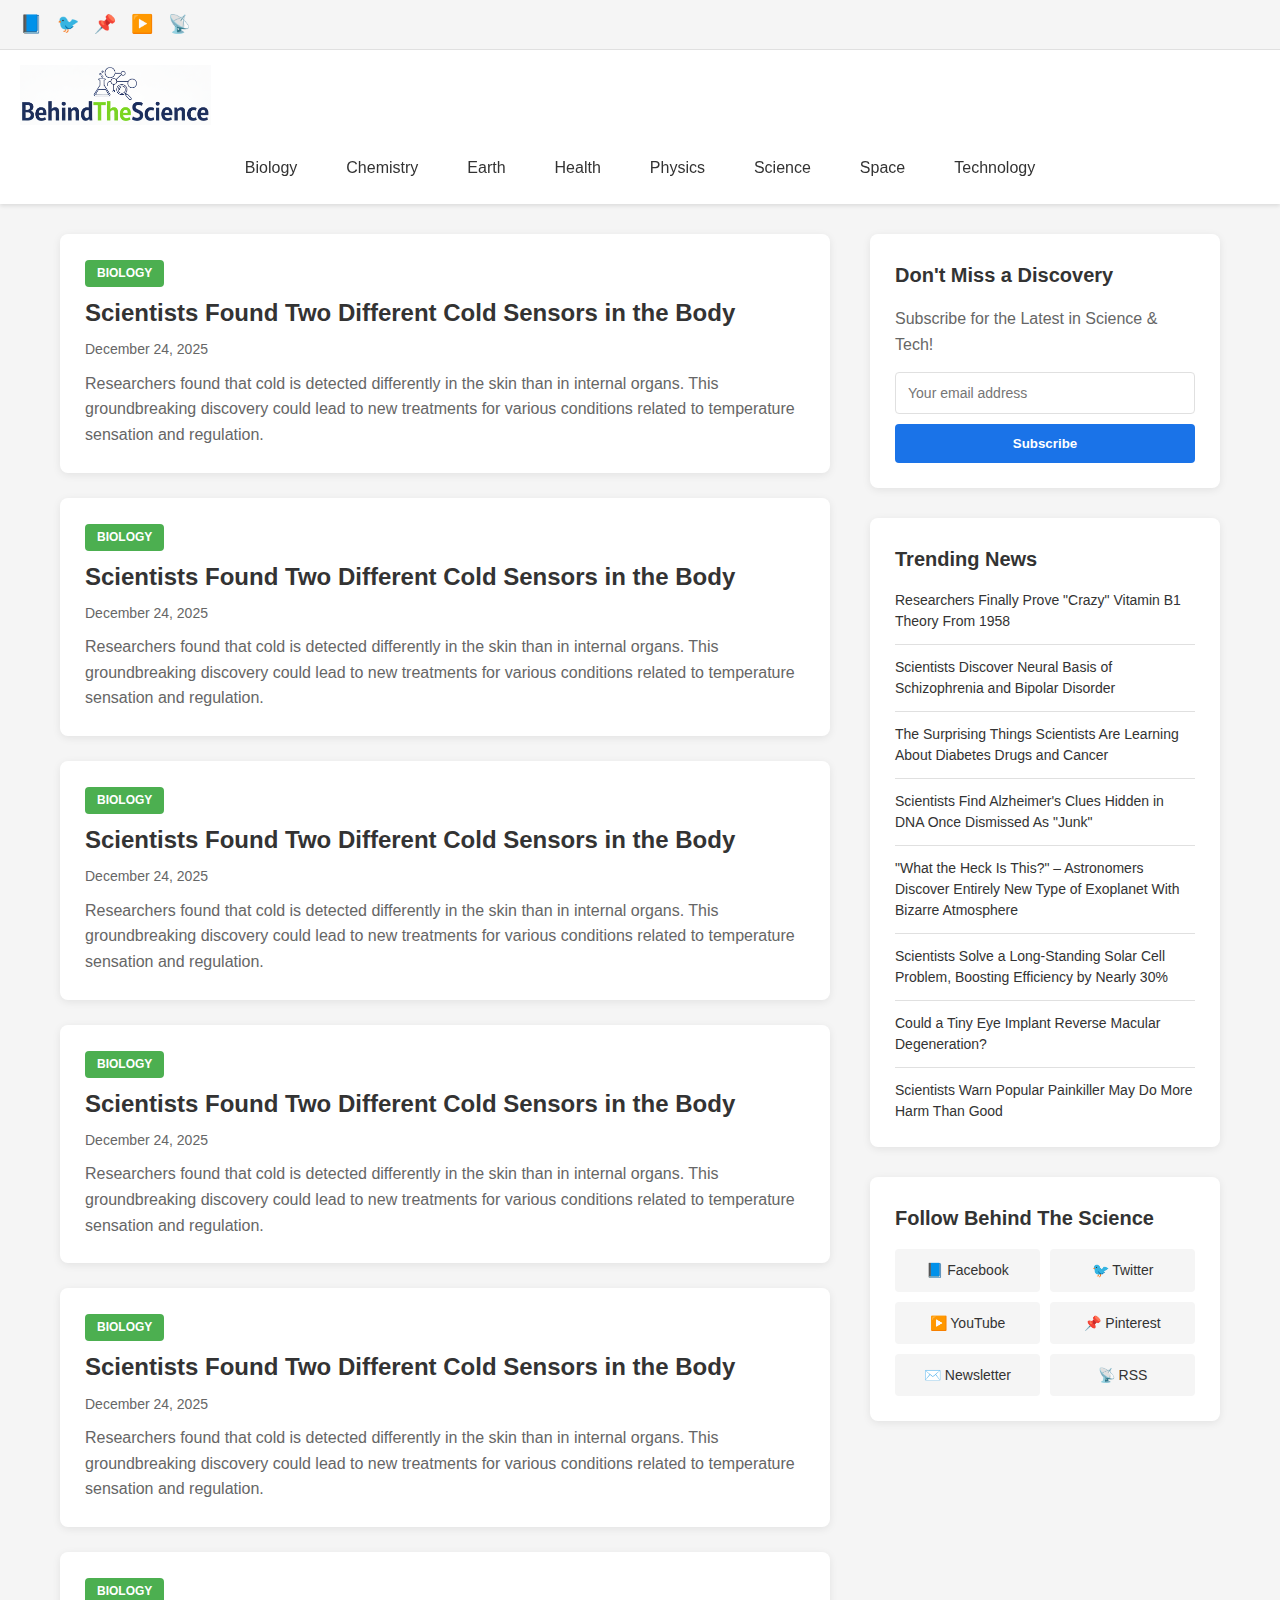
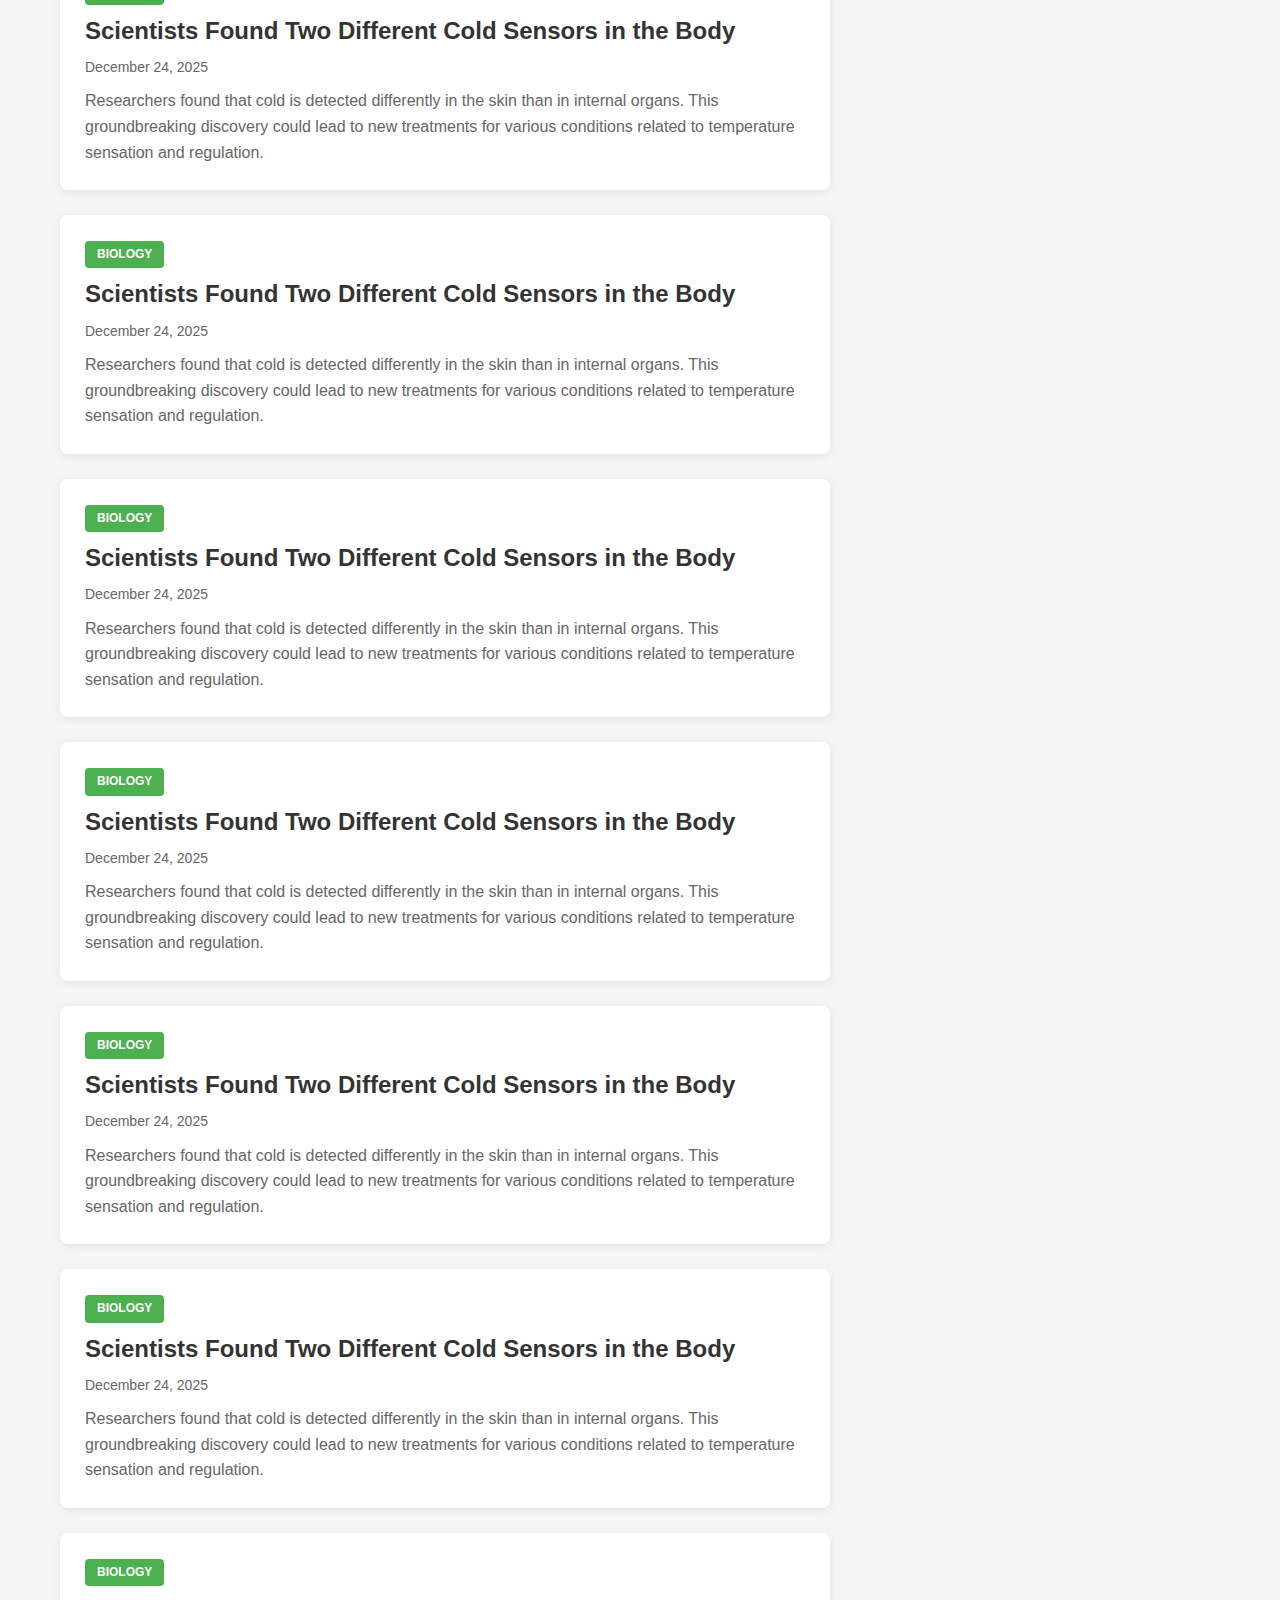
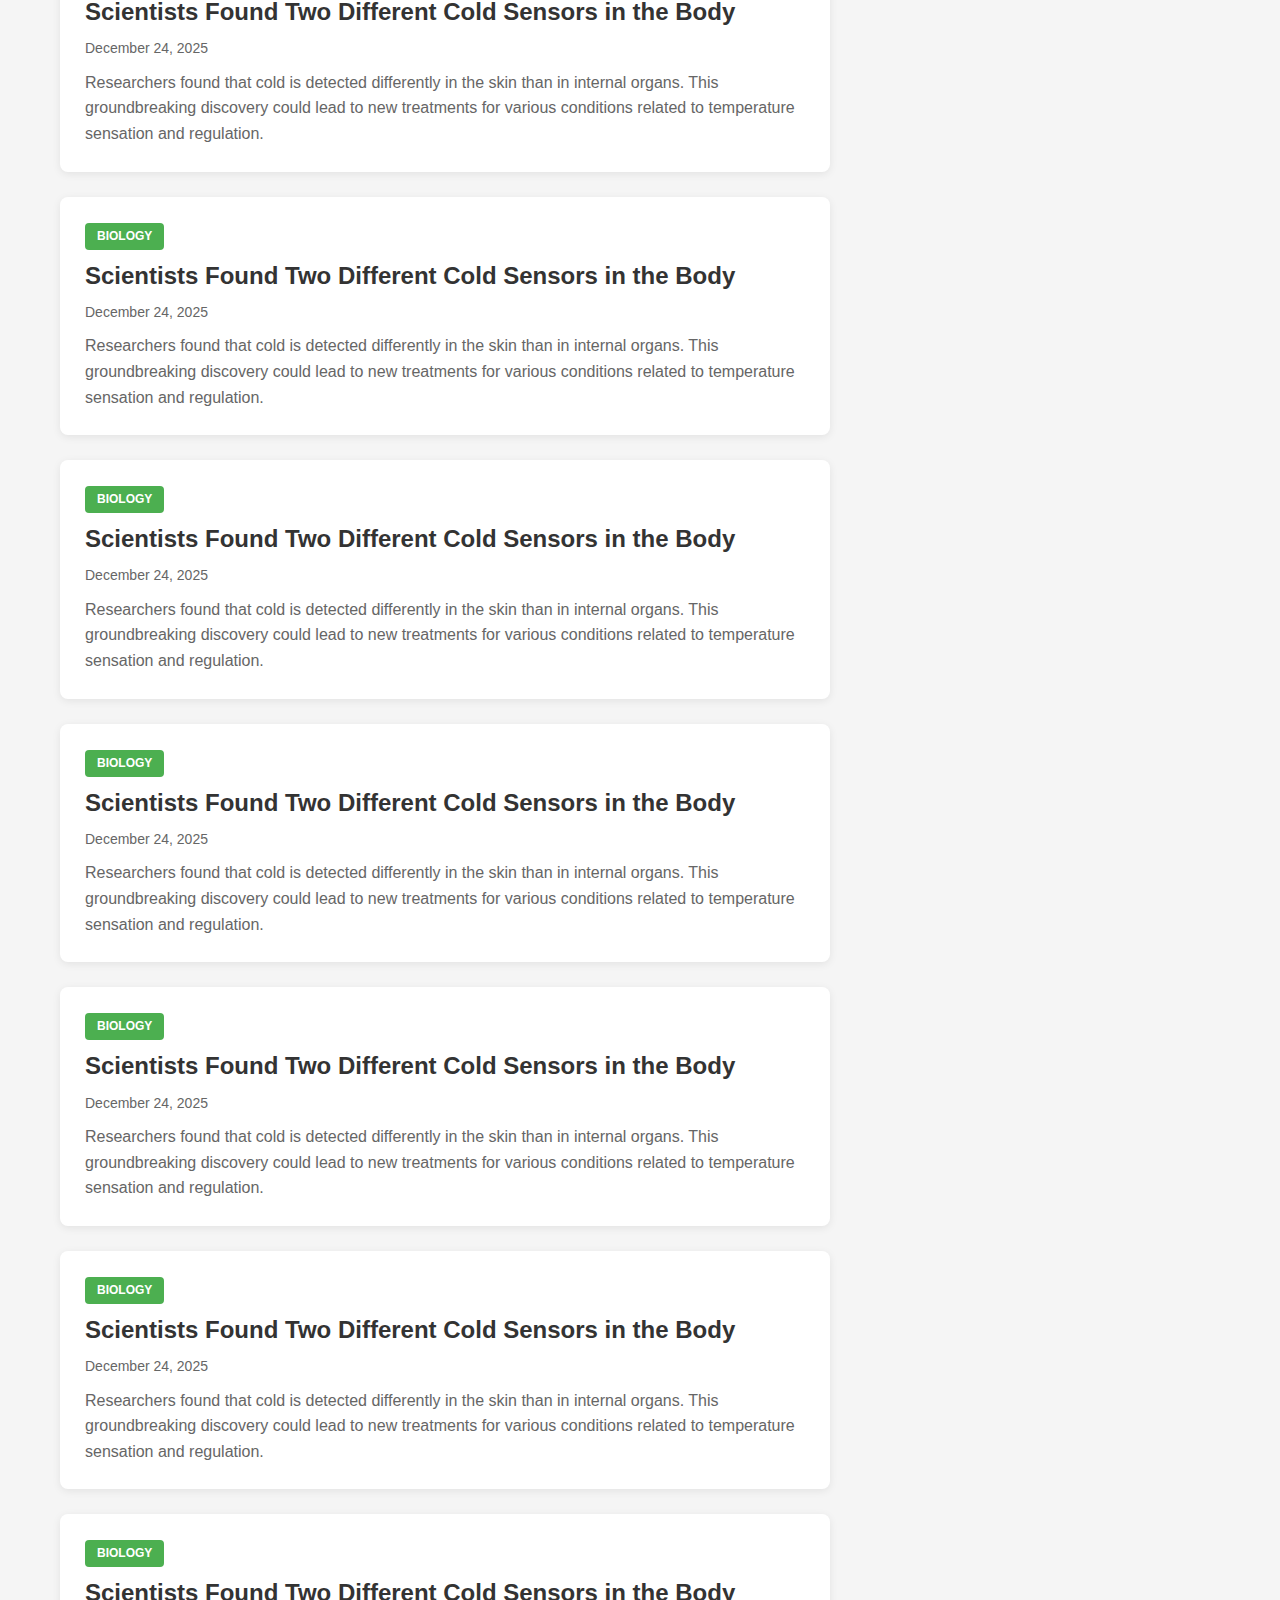
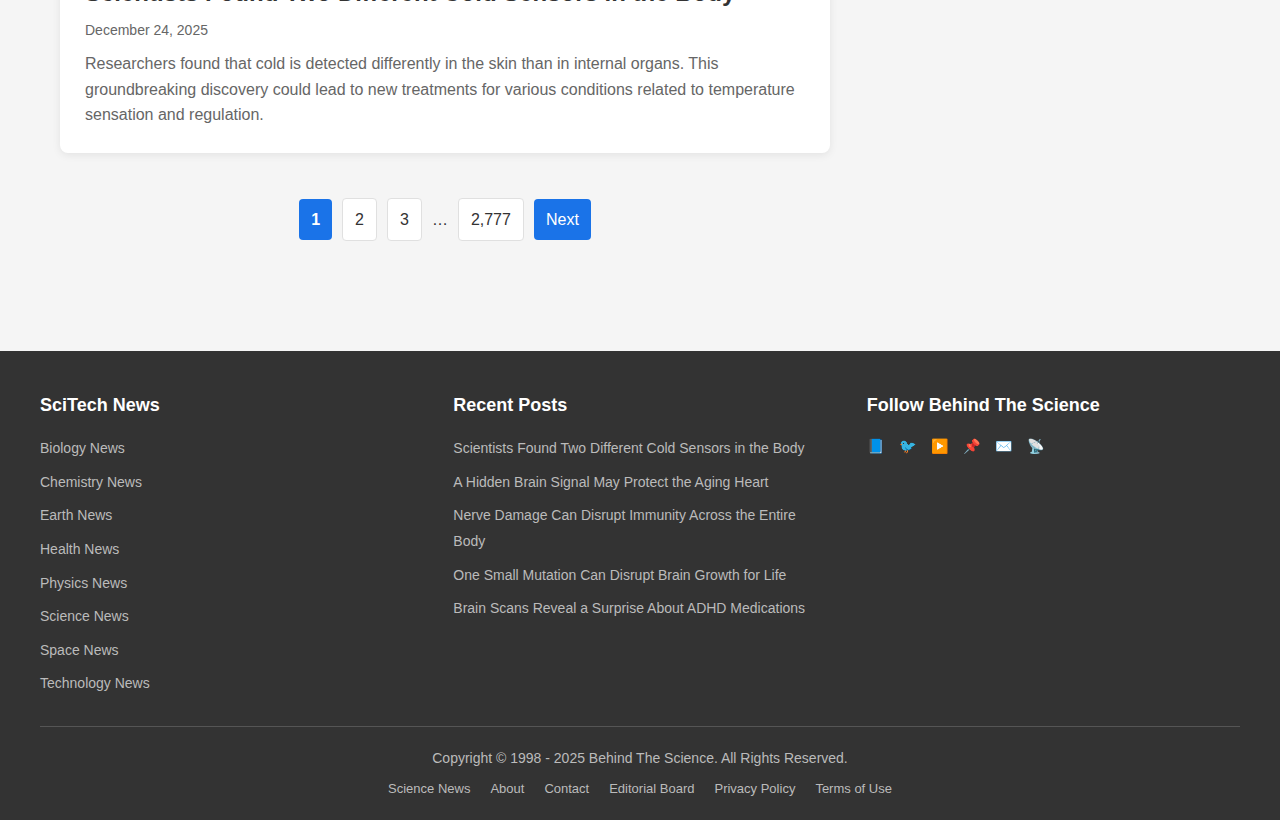
<file: index.html>
<!DOCTYPE html>
<html lang="en">
<head>
    <meta charset="UTF-8">
    <meta name="viewport" content="width=device-width, initial-scale=1.0">
    <title>Behind The Science - Science, Space and Technology News 2025</title>
    <link rel="stylesheet" href="styles.css">
</head>
<body>
    <!-- Mobile Menu Toggle -->
    <div class="mobile-menu-overlay" id="mobileMenu">
        <button class="close-menu" onclick="toggleMenu()">✕</button>
        <nav class="mobile-nav">
            <a href="#biology">Biology</a>
            <a href="#chemistry">Chemistry</a>
            <a href="#earth">Earth</a>
            <a href="#health">Health</a>
            <a href="#physics">Physics</a>
            <a href="#science">Science</a>
            <a href="#space">Space</a>
            <a href="#technology">Technology</a>
        </nav>
        <div class="mobile-social">
            <a href="https://www.facebook.com/scitechdaily" target="_blank">Facebook</a>
            <a href="https://twitter.com/SciTechDaily1" target="_blank">X (Twitter)</a>
            <a href="#" target="_blank">Instagram</a>
        </div>
    </div>

    <!-- Header -->
    <header class="site-header">
        <div class="top-bar">
            <button class="menu-toggle" onclick="toggleMenu()">☰ Menu</button>
            <div class="social-links">
                <a href="https://www.facebook.com/scitechdaily" target="_blank" aria-label="Facebook">📘</a>
                <a href="https://twitter.com/SciTechDaily1" target="_blank" aria-label="Twitter">🐦</a>
                <a href="https://www.pinterest.com/scitechdaily/" target="_blank" aria-label="Pinterest">📌</a>
                <a href="https://www.youtube.com/@BehindTheScience_YT" target="_blank" aria-label="YouTube">▶️</a>
                <a href="https://scitechdaily.com/feed/" target="_blank" aria-label="RSS">📡</a>
            </div>
        </div>
        
        <div class="header-main">
            <div class="logo">
                <a href="index.html">
                    <img src="logo.png" alt="Behind The Science Logo">
                </a>
            </div>
            
            <nav class="main-nav">
                <a href="#biology">Biology</a>
                <a href="#chemistry">Chemistry</a>
                <a href="#earth">Earth</a>
                <a href="#health">Health</a>
                <a href="#physics">Physics</a>
                <a href="#science">Science</a>
                <a href="#space">Space</a>
                <a href="#technology">Technology</a>
            </nav>
        </div>
    </header>

    <!-- Main Content -->
    <main class="container">
        <div class="content-grid">
            <!-- Main Article Feed -->
            <section class="article-feed">
                <article class="article-card">
                    <span class="category biology">Biology</span>
                    <h2><a href="#">Scientists Found Two Different Cold Sensors in the Body</a></h2>
                    <time>December 24, 2025</time>
                    <p>Researchers found that cold is detected differently in the skin than in internal organs. This groundbreaking discovery could lead to new treatments for various conditions related to temperature sensation and regulation.</p>
                </article>

                <article class="article-card">
                    <span class="category biology">Biology</span>
                    <h2><a href="#">Scientists Found Two Different Cold Sensors in the Body</a></h2>
                    <time>December 24, 2025</time>
                    <p>Researchers found that cold is detected differently in the skin than in internal organs. This groundbreaking discovery could lead to new treatments for various conditions related to temperature sensation and regulation.</p>
                </article>

                <article class="article-card">
                    <span class="category biology">Biology</span>
                    <h2><a href="#">Scientists Found Two Different Cold Sensors in the Body</a></h2>
                    <time>December 24, 2025</time>
                    <p>Researchers found that cold is detected differently in the skin than in internal organs. This groundbreaking discovery could lead to new treatments for various conditions related to temperature sensation and regulation.</p>
                </article>

                <article class="article-card">
                    <span class="category biology">Biology</span>
                    <h2><a href="#">Scientists Found Two Different Cold Sensors in the Body</a></h2>
                    <time>December 24, 2025</time>
                    <p>Researchers found that cold is detected differently in the skin than in internal organs. This groundbreaking discovery could lead to new treatments for various conditions related to temperature sensation and regulation.</p>
                </article>

                <article class="article-card">
                    <span class="category biology">Biology</span>
                    <h2><a href="#">Scientists Found Two Different Cold Sensors in the Body</a></h2>
                    <time>December 24, 2025</time>
                    <p>Researchers found that cold is detected differently in the skin than in internal organs. This groundbreaking discovery could lead to new treatments for various conditions related to temperature sensation and regulation.</p>
                </article>

                <article class="article-card">
                    <span class="category biology">Biology</span>
                    <h2><a href="#">Scientists Found Two Different Cold Sensors in the Body</a></h2>
                    <time>December 24, 2025</time>
                    <p>Researchers found that cold is detected differently in the skin than in internal organs. This groundbreaking discovery could lead to new treatments for various conditions related to temperature sensation and regulation.</p>
                </article>

                <article class="article-card">
                    <span class="category biology">Biology</span>
                    <h2><a href="#">Scientists Found Two Different Cold Sensors in the Body</a></h2>
                    <time>December 24, 2025</time>
                    <p>Researchers found that cold is detected differently in the skin than in internal organs. This groundbreaking discovery could lead to new treatments for various conditions related to temperature sensation and regulation.</p>
                </article>

                <article class="article-card">
                    <span class="category biology">Biology</span>
                    <h2><a href="#">Scientists Found Two Different Cold Sensors in the Body</a></h2>
                    <time>December 24, 2025</time>
                    <p>Researchers found that cold is detected differently in the skin than in internal organs. This groundbreaking discovery could lead to new treatments for various conditions related to temperature sensation and regulation.</p>
                </article>

                <article class="article-card">
                    <span class="category biology">Biology</span>
                    <h2><a href="#">Scientists Found Two Different Cold Sensors in the Body</a></h2>
                    <time>December 24, 2025</time>
                    <p>Researchers found that cold is detected differently in the skin than in internal organs. This groundbreaking discovery could lead to new treatments for various conditions related to temperature sensation and regulation.</p>
                </article>

                <article class="article-card">
                    <span class="category biology">Biology</span>
                    <h2><a href="#">Scientists Found Two Different Cold Sensors in the Body</a></h2>
                    <time>December 24, 2025</time>
                    <p>Researchers found that cold is detected differently in the skin than in internal organs. This groundbreaking discovery could lead to new treatments for various conditions related to temperature sensation and regulation.</p>
                </article>

                <article class="article-card">
                    <span class="category biology">Biology</span>
                    <h2><a href="#">Scientists Found Two Different Cold Sensors in the Body</a></h2>
                    <time>December 24, 2025</time>
                    <p>Researchers found that cold is detected differently in the skin than in internal organs. This groundbreaking discovery could lead to new treatments for various conditions related to temperature sensation and regulation.</p>
                </article>

                <article class="article-card">
                    <span class="category biology">Biology</span>
                    <h2><a href="#">Scientists Found Two Different Cold Sensors in the Body</a></h2>
                    <time>December 24, 2025</time>
                    <p>Researchers found that cold is detected differently in the skin than in internal organs. This groundbreaking discovery could lead to new treatments for various conditions related to temperature sensation and regulation.</p>
                </article>

                <article class="article-card">
                    <span class="category biology">Biology</span>
                    <h2><a href="#">Scientists Found Two Different Cold Sensors in the Body</a></h2>
                    <time>December 24, 2025</time>
                    <p>Researchers found that cold is detected differently in the skin than in internal organs. This groundbreaking discovery could lead to new treatments for various conditions related to temperature sensation and regulation.</p>
                </article>

                <article class="article-card">
                    <span class="category biology">Biology</span>
                    <h2><a href="#">Scientists Found Two Different Cold Sensors in the Body</a></h2>
                    <time>December 24, 2025</time>
                    <p>Researchers found that cold is detected differently in the skin than in internal organs. This groundbreaking discovery could lead to new treatments for various conditions related to temperature sensation and regulation.</p>
                </article>

                <article class="article-card">
                    <span class="category biology">Biology</span>
                    <h2><a href="#">Scientists Found Two Different Cold Sensors in the Body</a></h2>
                    <time>December 24, 2025</time>
                    <p>Researchers found that cold is detected differently in the skin than in internal organs. This groundbreaking discovery could lead to new treatments for various conditions related to temperature sensation and regulation.</p>
                </article>

                <article class="article-card">
                    <span class="category biology">Biology</span>
                    <h2><a href="#">Scientists Found Two Different Cold Sensors in the Body</a></h2>
                    <time>December 24, 2025</time>
                    <p>Researchers found that cold is detected differently in the skin than in internal organs. This groundbreaking discovery could lead to new treatments for various conditions related to temperature sensation and regulation.</p>
                </article>

                <article class="article-card">
                    <span class="category biology">Biology</span>
                    <h2><a href="#">Scientists Found Two Different Cold Sensors in the Body</a></h2>
                    <time>December 24, 2025</time>
                    <p>Researchers found that cold is detected differently in the skin than in internal organs. This groundbreaking discovery could lead to new treatments for various conditions related to temperature sensation and regulation.</p>
                </article>

                <article class="article-card">
                    <span class="category biology">Biology</span>
                    <h2><a href="#">Scientists Found Two Different Cold Sensors in the Body</a></h2>
                    <time>December 24, 2025</time>
                    <p>Researchers found that cold is detected differently in the skin than in internal organs. This groundbreaking discovery could lead to new treatments for various conditions related to temperature sensation and regulation.</p>
                </article>

                <!-- Pagination -->
                <nav class="pagination">
                    <span class="page-current">1</span>
                    <a href="#" class="page-link">2</a>
                    <a href="#" class="page-link">3</a>
                    <span>…</span>
                    <a href="#" class="page-link">2,777</a>
                    <a href="#" class="page-link next">Next</a>
                </nav>
            </section>

            <!-- Sidebar -->
            <aside class="sidebar">
                <!-- Newsletter Signup -->
                <div class="widget newsletter-widget">
                    <h3>Don't Miss a Discovery</h3>
                    <p>Subscribe for the Latest in Science & Tech!</p>
                    <form class="newsletter-form">
                        <input type="email" placeholder="Your email address" required>
                        <button type="submit">Subscribe</button>
                    </form>
                </div>

                <!-- Trending News -->
                <div class="widget trending-widget">
                    <h3>Trending News</h3>
                    <ul class="trending-list">
                        <li><a href="#">Researchers Finally Prove "Crazy" Vitamin B1 Theory From 1958</a></li>
                        <li><a href="#">Scientists Discover Neural Basis of Schizophrenia and Bipolar Disorder</a></li>
                        <li><a href="#">The Surprising Things Scientists Are Learning About Diabetes Drugs and Cancer</a></li>
                        <li><a href="#">Scientists Find Alzheimer's Clues Hidden in DNA Once Dismissed As "Junk"</a></li>
                        <li><a href="#">"What the Heck Is This?" – Astronomers Discover Entirely New Type of Exoplanet With Bizarre Atmosphere</a></li>
                        <li><a href="#">Scientists Solve a Long-Standing Solar Cell Problem, Boosting Efficiency by Nearly 30%</a></li>
                        <li><a href="#">Could a Tiny Eye Implant Reverse Macular Degeneration?</a></li>
                        <li><a href="#">Scientists Warn Popular Painkiller May Do More Harm Than Good</a></li>
                    </ul>
                </div>

                <!-- Follow Widget -->
                <div class="widget follow-widget">
                    <h3>Follow Behind The Science</h3>
                    <div class="social-grid">
                        <a href="https://www.facebook.com/scitechdaily" class="social-btn">📘 Facebook</a>
                        <a href="https://twitter.com/SciTechDaily1" class="social-btn">🐦 Twitter</a>
                        <a href="https://www.youtube.com/@BehindTheScience_YT" class="social-btn">▶️ YouTube</a>
                        <a href="https://www.pinterest.com/scitechdaily/" class="social-btn">📌 Pinterest</a>
                        <a href="https://scitechdaily.com/newsletter/" class="social-btn">✉️ Newsletter</a>
                        <a href="https://scitechdaily.com/feed/" class="social-btn">📡 RSS</a>
                    </div>
                </div>
            </aside>
        </div>
    </main>

    <!-- Footer -->
    <footer class="site-footer">
        <div class="footer-content">
            <div class="footer-section">
                <h4>SciTech News</h4>
                <ul>
                    <li><a href="#biology">Biology News</a></li>
                    <li><a href="#chemistry">Chemistry News</a></li>
                    <li><a href="#earth">Earth News</a></li>
                    <li><a href="#health">Health News</a></li>
                    <li><a href="#physics">Physics News</a></li>
                    <li><a href="#science">Science News</a></li>
                    <li><a href="#space">Space News</a></li>
                    <li><a href="#technology">Technology News</a></li>
                </ul>
            </div>

            <div class="footer-section">
                <h4>Recent Posts</h4>
                <ul>
                    <li><a href="#">Scientists Found Two Different Cold Sensors in the Body</a></li>
                    <li><a href="#">A Hidden Brain Signal May Protect the Aging Heart</a></li>
                    <li><a href="#">Nerve Damage Can Disrupt Immunity Across the Entire Body</a></li>
                    <li><a href="#">One Small Mutation Can Disrupt Brain Growth for Life</a></li>
                    <li><a href="#">Brain Scans Reveal a Surprise About ADHD Medications</a></li>
                </ul>
            </div>

            <div class="footer-section">
                <h4>Follow Behind The Science</h4>
                <div class="footer-social">
                    <a href="https://www.facebook.com/scitechdaily">📘</a>
                    <a href="https://twitter.com/SciTechDaily1">🐦</a>
                    <a href="https://www.youtube.com/@BehindTheScience_YT">▶️</a>
                    <a href="https://www.pinterest.com/scitechdaily/">📌</a>
                    <a href="https://scitechdaily.com/newsletter/">✉️</a>
                    <a href="https://scitechdaily.com/feed/">📡</a>
                </div>
            </div>
        </div>

        <div class="footer-bottom">
            <p>Copyright © 1998 - 2025 Behind The Science. All Rights Reserved.</p>
            <nav class="footer-nav">
                <a href="index.html">Science News</a>
                <a href="#about">About</a>
                <a href="#contact">Contact</a>
                <a href="#editorial">Editorial Board</a>
                <a href="#privacy">Privacy Policy</a>
                <a href="#terms">Terms of Use</a>
            </nav>
        </div>
    </footer>

    <script src="script.js"></script>
</body>
</html>
</file>
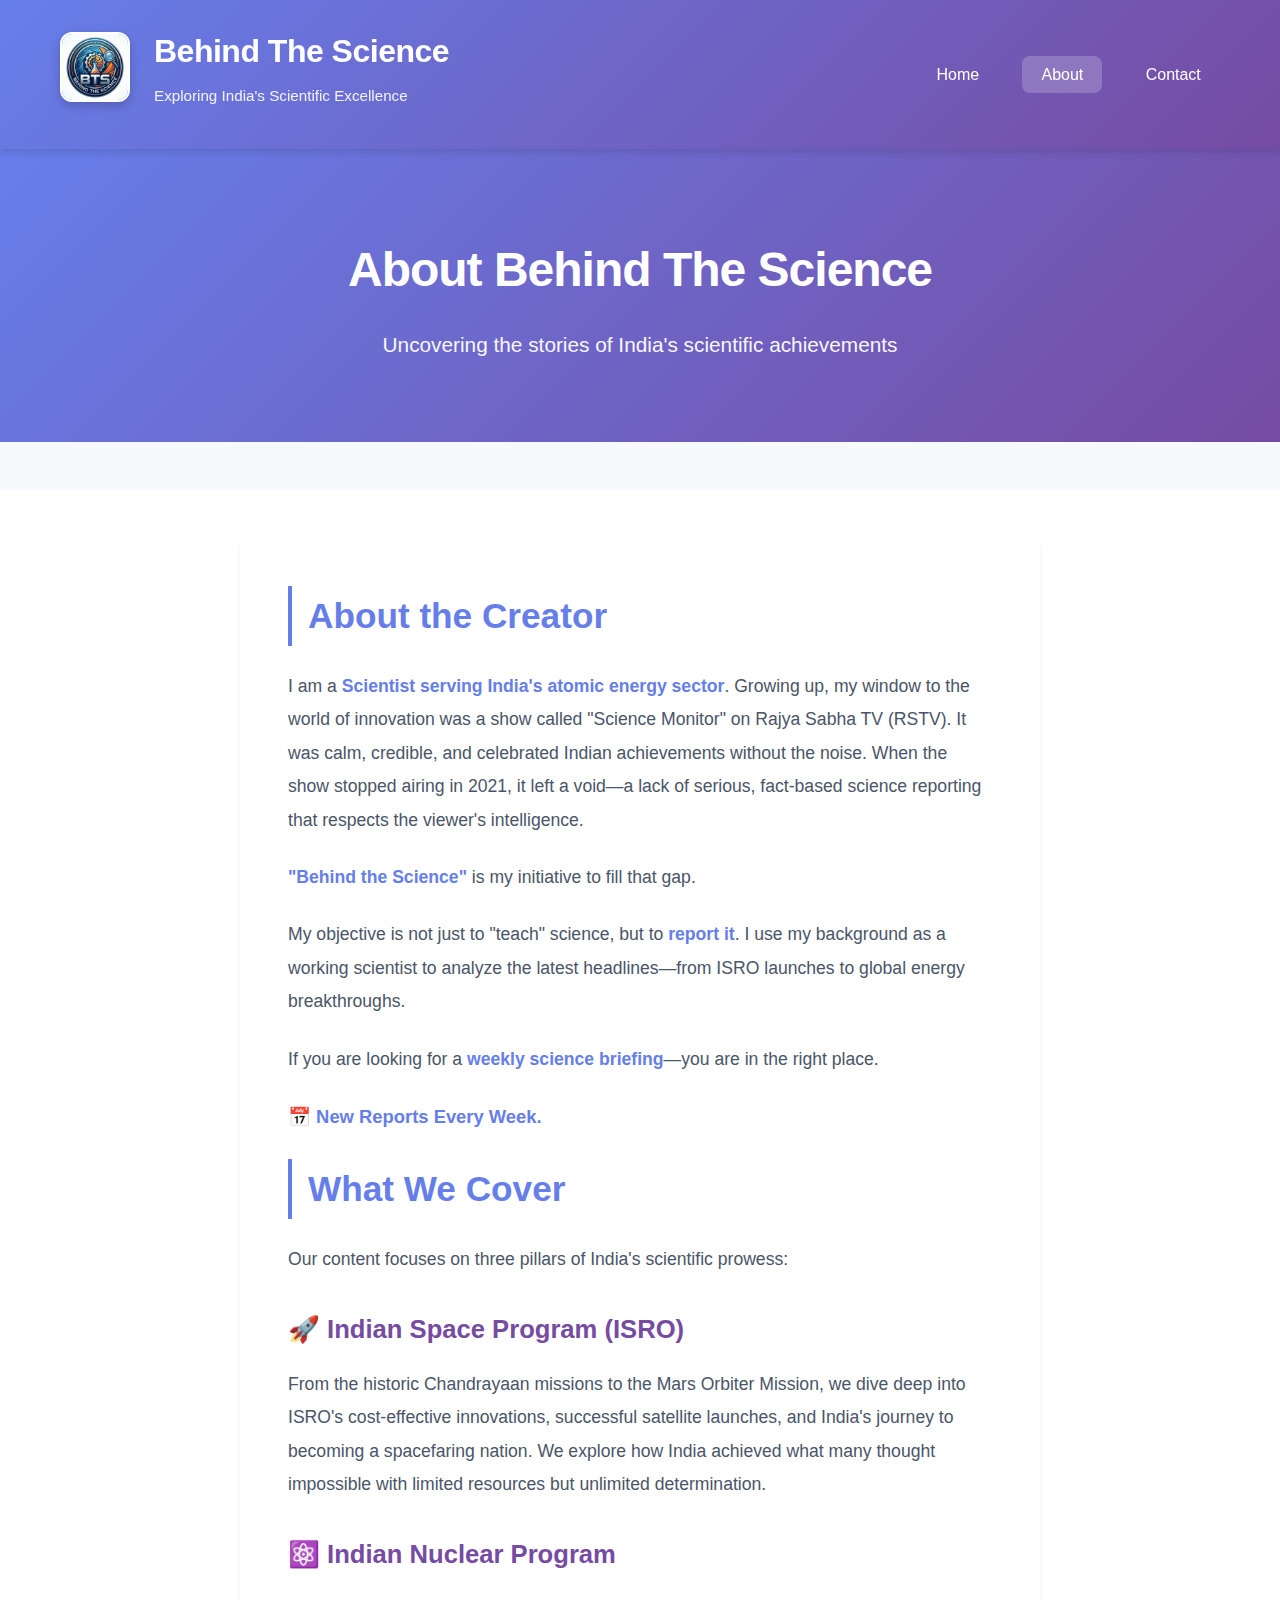
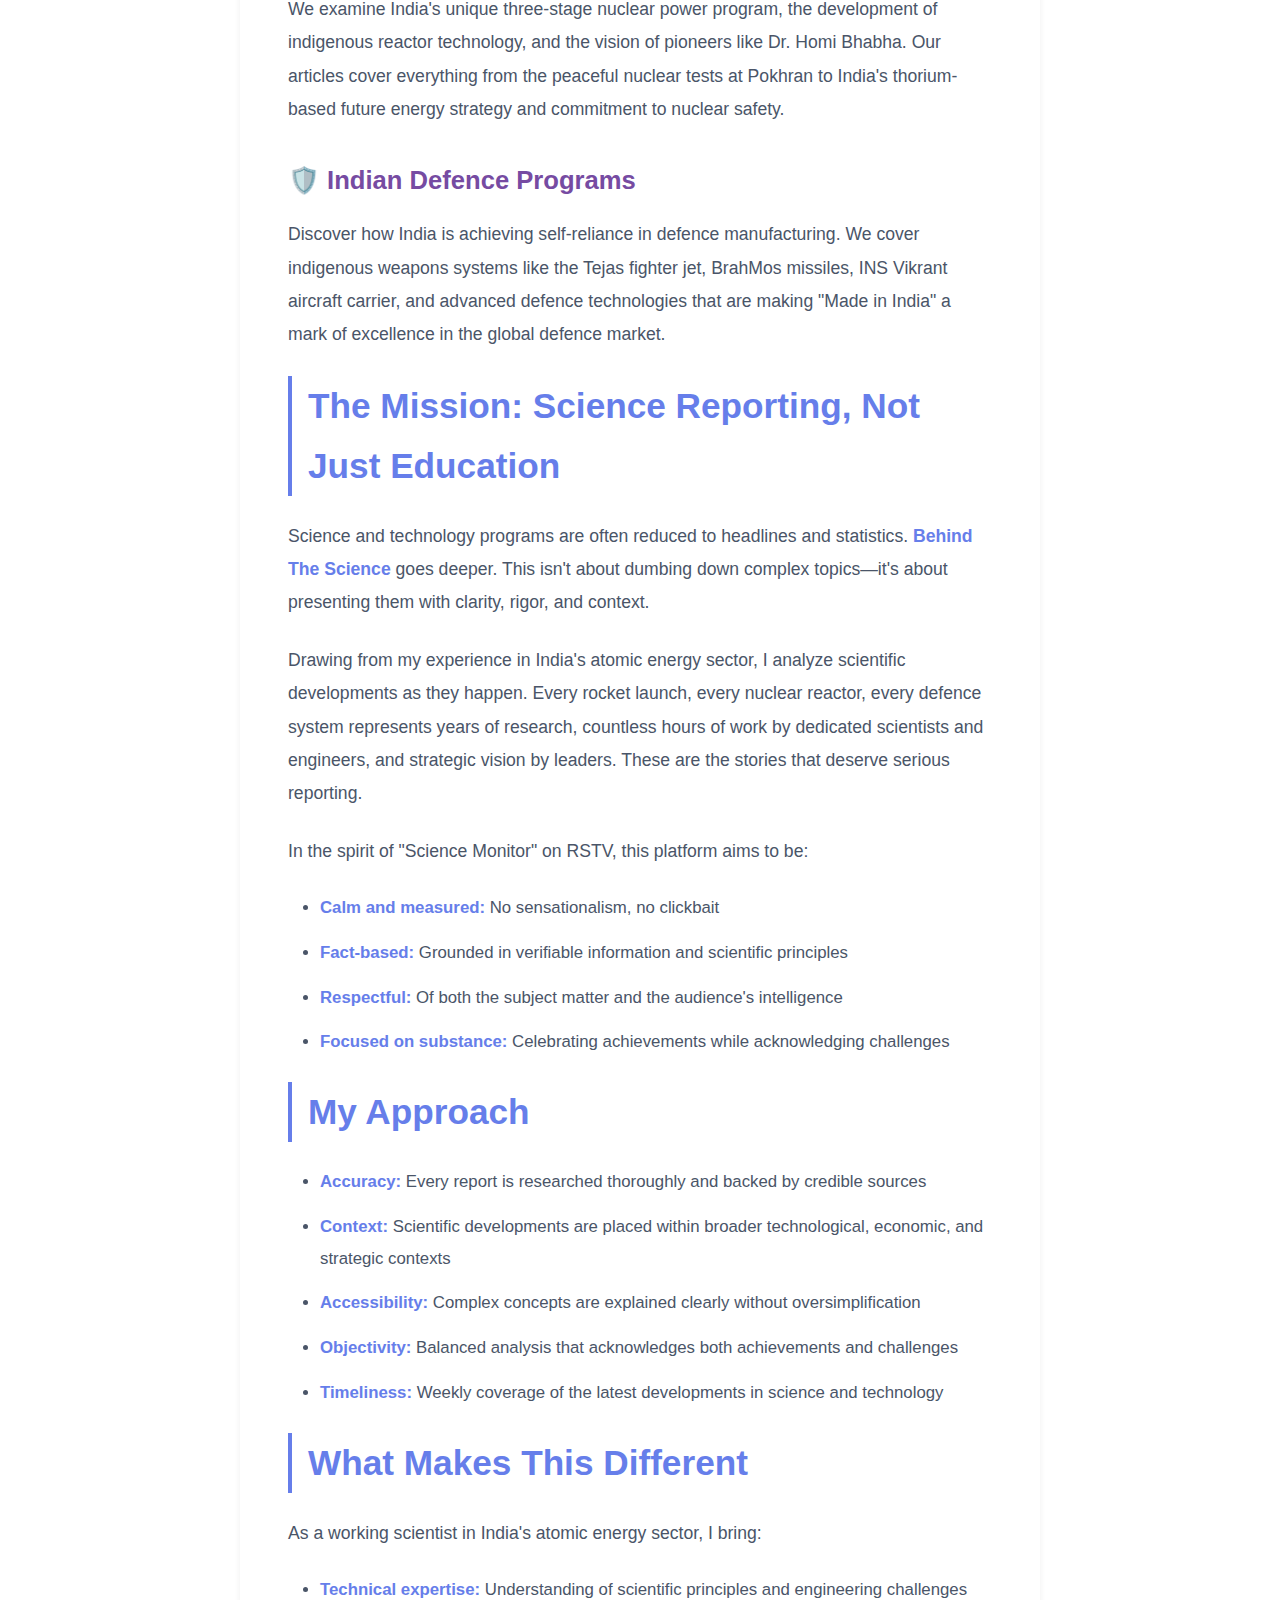
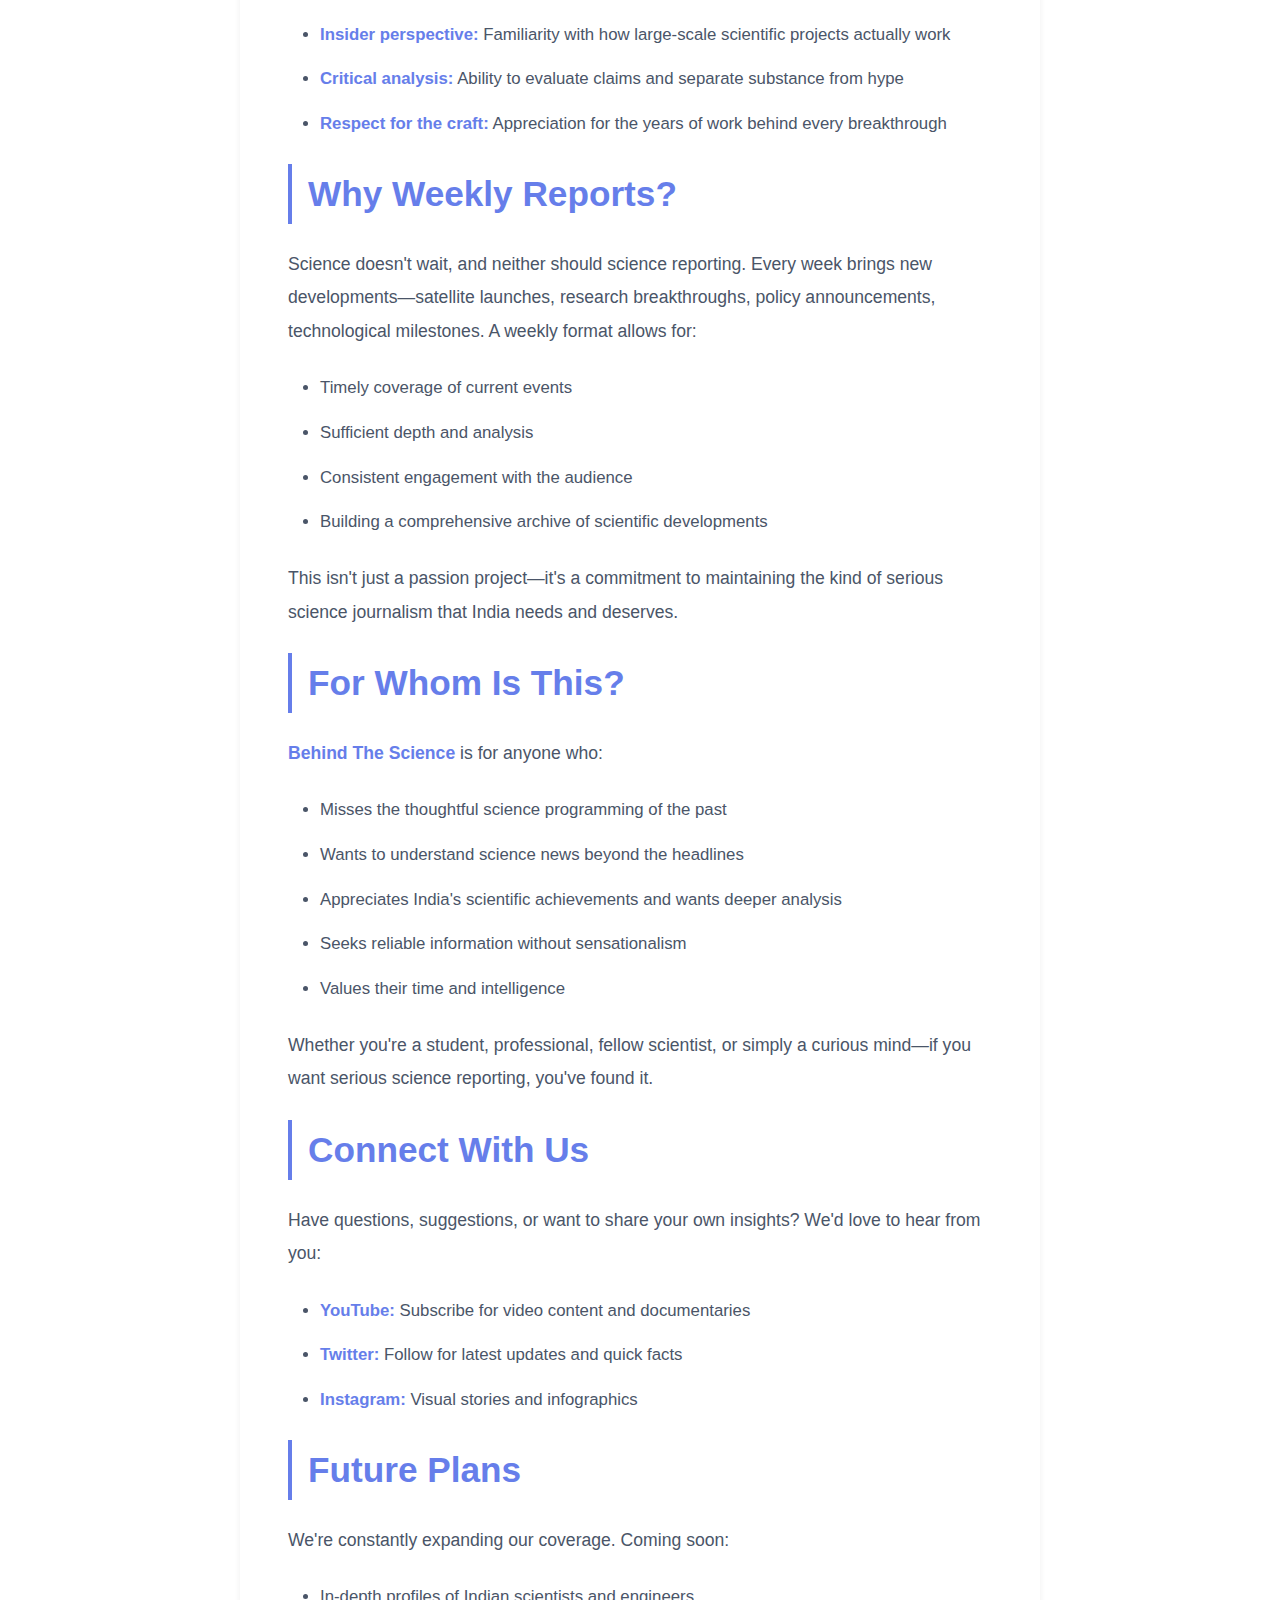
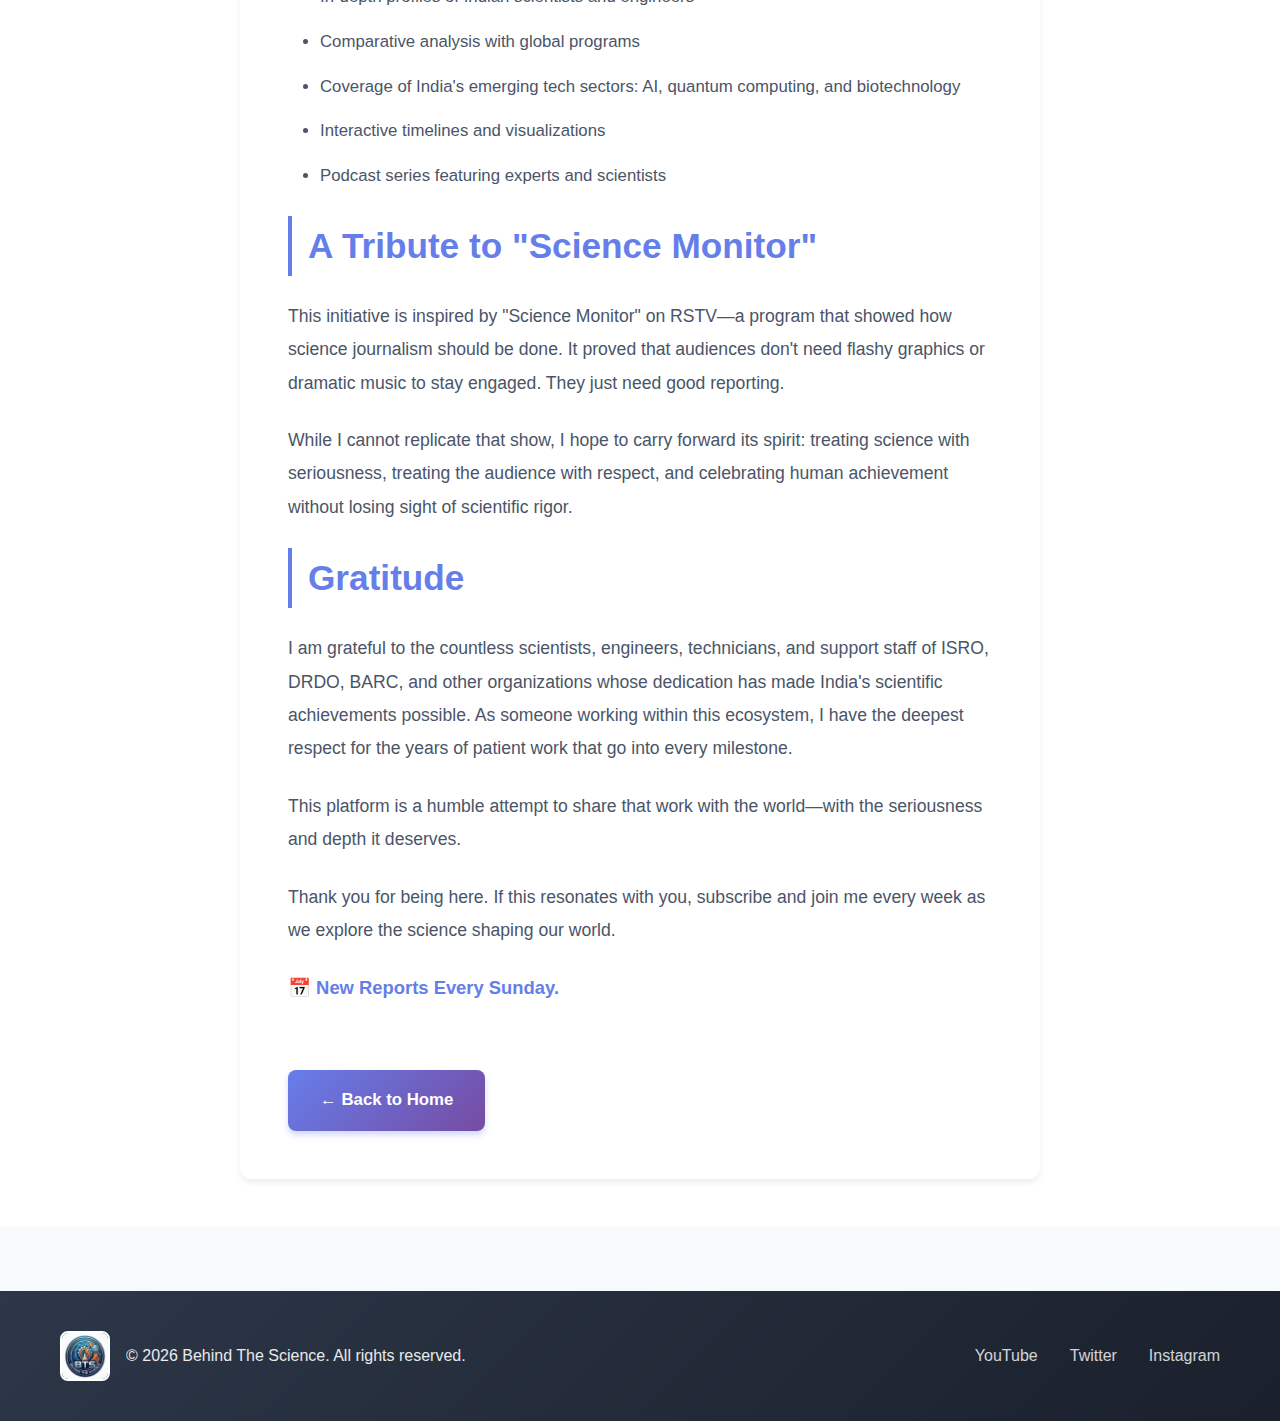
<file: about.html>
<!DOCTYPE html>
<html lang="en">
<head>
    <meta charset="UTF-8">
    <meta name="viewport" content="width=device-width, initial-scale=1.0">
    <title>About - Behind The Science</title>
    <link rel="stylesheet" href="css/style.css">
</head>
<body>
    <!-- Header Section -->
    <header class="site-header">
        <div class="container">
            <div class="header-content">
                <img src="images/logo.jpg" alt="Behind The Science Logo" class="site-logo">
                <div class="site-info">
                    <h1 class="site-title">Behind The Science</h1>
                    <p class="site-tagline">Exploring India's Scientific Excellence</p>
                </div>
            </div>
            <nav class="main-nav">
                <ul>
                    <li><a href="index.html">Home</a></li>
                    <li><a href="about.html" class="active">About</a></li>
                    <li><a href="#contact">Contact</a></li>
                </ul>
            </nav>
        </div>
    </header>

    <!-- Hero Section -->
    <section class="hero">
        <div class="container">
            <h2>About Behind The Science</h2>
            <p>Uncovering the stories of India's scientific achievements</p>
        </div>
    </section>

    <!-- About Content -->
    <section class="about-section">
        <div class="container">
            <h2>About the Creator</h2>
            
            <p>
                I am a <strong>Scientist serving India's atomic energy sector</strong>. Growing up, my window to the world of innovation was a show called "Science Monitor" on Rajya Sabha TV (RSTV). It was calm, credible, and celebrated Indian achievements without the noise. When the show stopped airing in 2021, it left a void—a lack of serious, fact-based science reporting that respects the viewer's intelligence.
            </p>

            <p>
                <strong>"Behind the Science"</strong> is my initiative to fill that gap.
            </p>

            <p>
                My objective is not just to "teach" science, but to <strong>report it</strong>. I use my background as a working scientist to analyze the latest headlines—from ISRO launches to global energy breakthroughs.
            </p>

            <p>
                If you are looking for a <strong>weekly science briefing</strong>—you are in the right place.
            </p>

            <p style="font-weight: 600; color: #667eea; font-size: 1.15rem;">
                📅 New Reports Every Week.
            </p>

            <h2>What We Cover</h2>

            <p>
                Our content focuses on three pillars of India's scientific prowess:
            </p>

            <h3>🚀 Indian Space Program (ISRO)</h3>
            <p>
                From the historic Chandrayaan missions to the Mars Orbiter Mission, we dive deep into ISRO's cost-effective innovations, successful satellite launches, and India's journey to becoming a spacefaring nation. We explore how India achieved what many thought impossible with limited resources but unlimited determination.
            </p>

            <h3>⚛️ Indian Nuclear Program</h3>
            <p>
                We examine India's unique three-stage nuclear power program, the development of indigenous reactor technology, and the vision of pioneers like Dr. Homi Bhabha. Our articles cover everything from the peaceful nuclear tests at Pokhran to India's thorium-based future energy strategy and commitment to nuclear safety.
            </p>

            <h3>🛡️ Indian Defence Programs</h3>
            <p>
                Discover how India is achieving self-reliance in defence manufacturing. We cover indigenous weapons systems like the Tejas fighter jet, BrahMos missiles, INS Vikrant aircraft carrier, and advanced defence technologies that are making "Made in India" a mark of excellence in the global defence market.
            </p>

            <h2>The Mission: Science Reporting, Not Just Education</h2>

            <p>
                Science and technology programs are often reduced to headlines and statistics. <strong>Behind The Science</strong> goes deeper. This isn't about dumbing down complex topics—it's about presenting them with clarity, rigor, and context.
            </p>

            <p>
                Drawing from my experience in India's atomic energy sector, I analyze scientific developments as they happen. Every rocket launch, every nuclear reactor, every defence system represents years of research, countless hours of work by dedicated scientists and engineers, and strategic vision by leaders. These are the stories that deserve serious reporting.
            </p>

            <p>
                In the spirit of "Science Monitor" on RSTV, this platform aims to be:
            </p>

            <ul>
                <li><strong>Calm and measured:</strong> No sensationalism, no clickbait</li>
                <li><strong>Fact-based:</strong> Grounded in verifiable information and scientific principles</li>
                <li><strong>Respectful:</strong> Of both the subject matter and the audience's intelligence</li>
                <li><strong>Focused on substance:</strong> Celebrating achievements while acknowledging challenges</li>
            </ul>

            <h2>My Approach</h2>

            <ul>
                <li><strong>Accuracy:</strong> Every report is researched thoroughly and backed by credible sources</li>
                <li><strong>Context:</strong> Scientific developments are placed within broader technological, economic, and strategic contexts</li>
                <li><strong>Accessibility:</strong> Complex concepts are explained clearly without oversimplification</li>
                <li><strong>Objectivity:</strong> Balanced analysis that acknowledges both achievements and challenges</li>
                <li><strong>Timeliness:</strong> Weekly coverage of the latest developments in science and technology</li>
            </ul>

            <h2>What Makes This Different</h2>

            <p>
                As a working scientist in India's atomic energy sector, I bring:
            </p>

            <ul>
                <li><strong>Technical expertise:</strong> Understanding of scientific principles and engineering challenges</li>
                <li><strong>Insider perspective:</strong> Familiarity with how large-scale scientific projects actually work</li>
                <li><strong>Critical analysis:</strong> Ability to evaluate claims and separate substance from hype</li>
                <li><strong>Respect for the craft:</strong> Appreciation for the years of work behind every breakthrough</li>
            </ul>

            <h2>Why Weekly Reports?</h2>

            <p>
                Science doesn't wait, and neither should science reporting. Every week brings new developments—satellite launches, research breakthroughs, policy announcements, technological milestones. A weekly format allows for:
            </p>

            <ul>
                <li>Timely coverage of current events</li>
                <li>Sufficient depth and analysis</li>
                <li>Consistent engagement with the audience</li>
                <li>Building a comprehensive archive of scientific developments</li>
            </ul>

            <p>
                This isn't just a passion project—it's a commitment to maintaining the kind of serious science journalism that India needs and deserves.
            </p>

            <h2>For Whom Is This?</h2>

            <p>
                <strong>Behind The Science</strong> is for anyone who:
            </p>

            <ul>
                <li>Misses the thoughtful science programming of the past</li>
                <li>Wants to understand science news beyond the headlines</li>
                <li>Appreciates India's scientific achievements and wants deeper analysis</li>
                <li>Seeks reliable information without sensationalism</li>
                <li>Values their time and intelligence</li>
            </ul>

            <p>
                Whether you're a student, professional, fellow scientist, or simply a curious mind—if you want serious science reporting, you've found it.
            </p>

            <h2>Connect With Us</h2>

            <p>
                Have questions, suggestions, or want to share your own insights? We'd love to hear from you:
            </p>

            <ul>
                <li><strong>YouTube:</strong> Subscribe for video content and documentaries</li>
                <li><strong>Twitter:</strong> Follow for latest updates and quick facts</li>
                <li><strong>Instagram:</strong> Visual stories and infographics</li>
            </ul>

            <h2>Future Plans</h2>

            <p>
                We're constantly expanding our coverage. Coming soon:
            </p>

            <ul>
                <li>In-depth profiles of Indian scientists and engineers</li>
                <li>Comparative analysis with global programs</li>
                <li>Coverage of India's emerging tech sectors: AI, quantum computing, and biotechnology</li>
                <li>Interactive timelines and visualizations</li>
                <li>Podcast series featuring experts and scientists</li>
            </ul>

            <h2>A Tribute to "Science Monitor"</h2>

            <p>
                This initiative is inspired by "Science Monitor" on RSTV—a program that showed how science journalism should be done. It proved that audiences don't need flashy graphics or dramatic music to stay engaged. They just need good reporting.
            </p>

            <p>
                While I cannot replicate that show, I hope to carry forward its spirit: treating science with seriousness, treating the audience with respect, and celebrating human achievement without losing sight of scientific rigor.
            </p>

            <h2>Gratitude</h2>

            <p>
                I am grateful to the countless scientists, engineers, technicians, and support staff of ISRO, DRDO, BARC, and other organizations whose dedication has made India's scientific achievements possible. As someone working within this ecosystem, I have the deepest respect for the years of patient work that go into every milestone.
            </p>

            <p>
                This platform is a humble attempt to share that work with the world—with the seriousness and depth it deserves.
            </p>

            <p>
                Thank you for being here. If this resonates with you, subscribe and join me every week as we explore the science shaping our world.
            </p>

            <p style="font-weight: 600; color: #667eea; font-size: 1.15rem;">
                📅 New Reports Every Sunday.
            </p>

            <a href="index.html" class="back-link">← Back to Home</a>
        </div>
    </section>

    <!-- Footer Section -->
    <footer class="site-footer">
        <div class="container">
            <div class="footer-content">
                <div class="footer-left">
                    <img src="images/logo.jpg" alt="Behind The Science" class="footer-logo">
                    <p>&copy; 2026 Behind The Science. All rights reserved.</p>
                </div>
                <div class="social-links">
                    <a href="#" aria-label="YouTube">YouTube</a>
                    <a href="#" aria-label="Twitter">Twitter</a>
                    <a href="#" aria-label="Instagram">Instagram</a>
                </div>
            </div>
        </div>
    </footer>

</body>
</html>
</file>
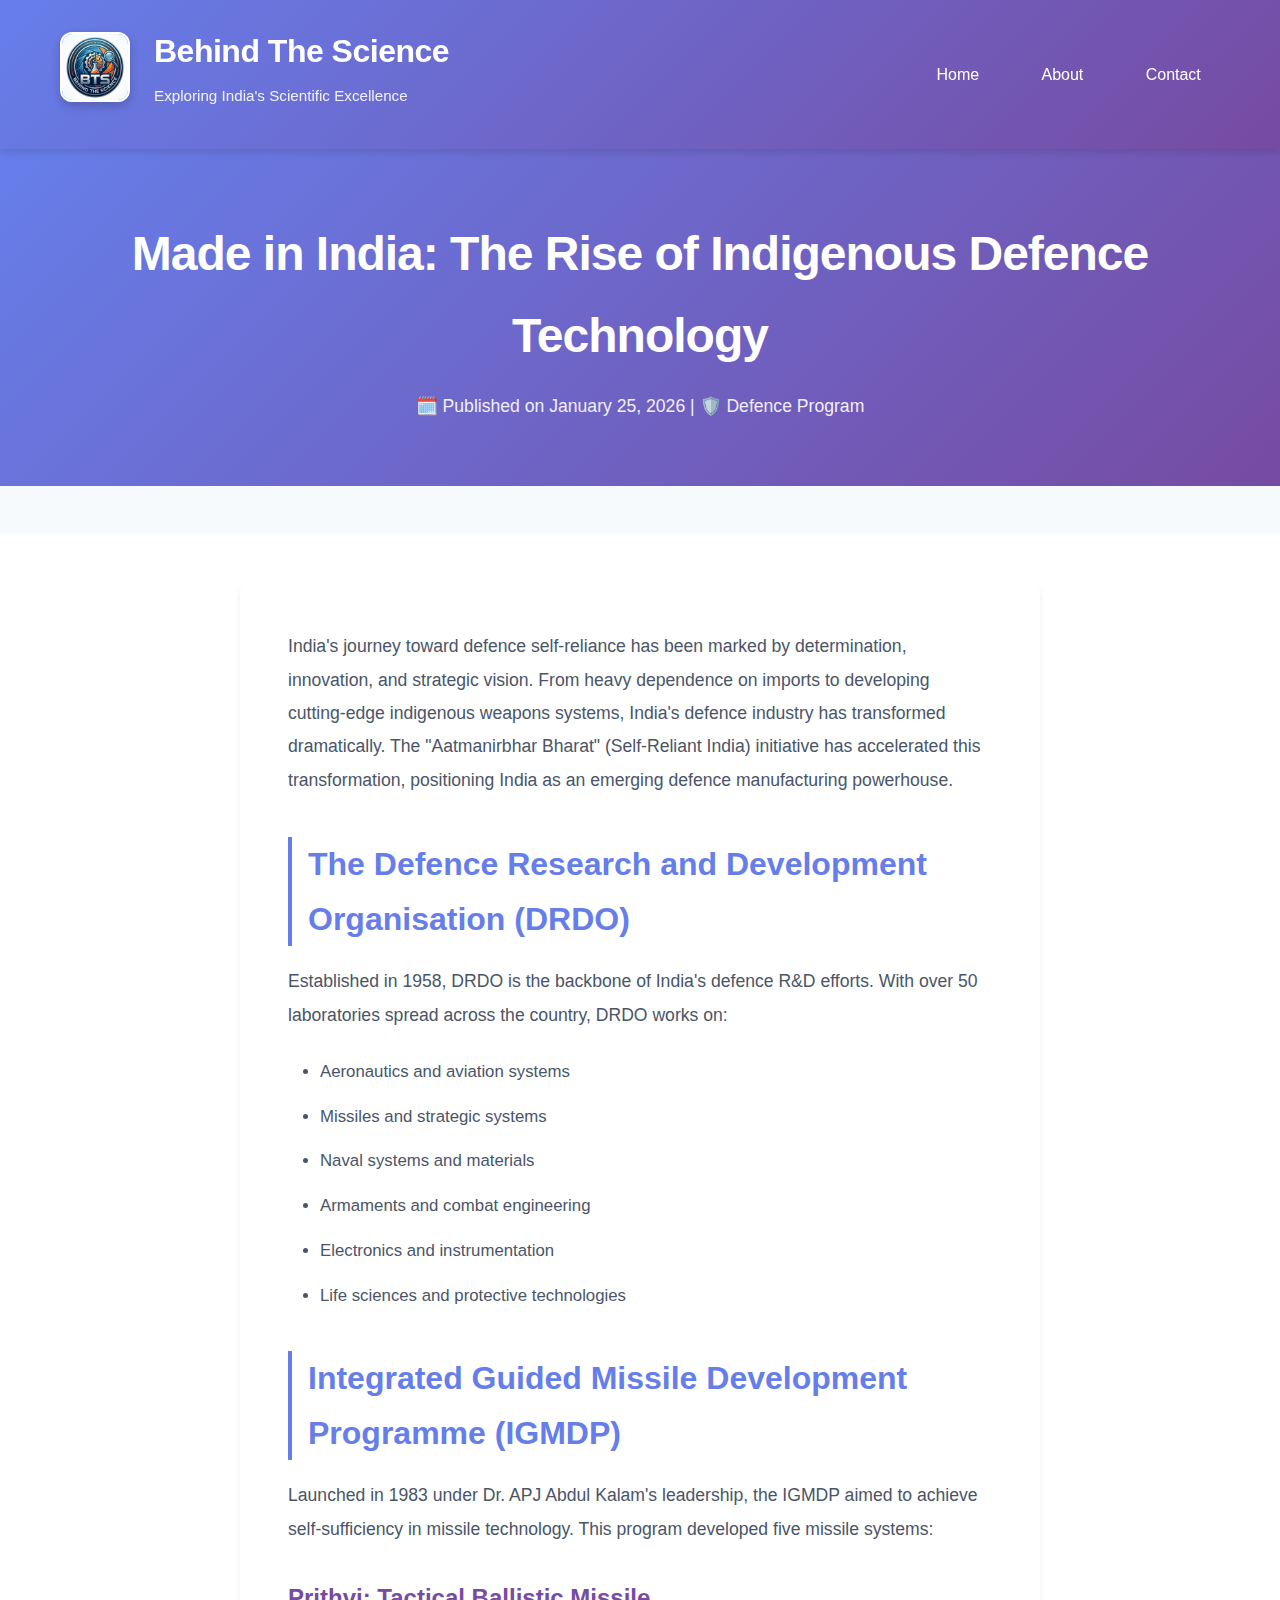
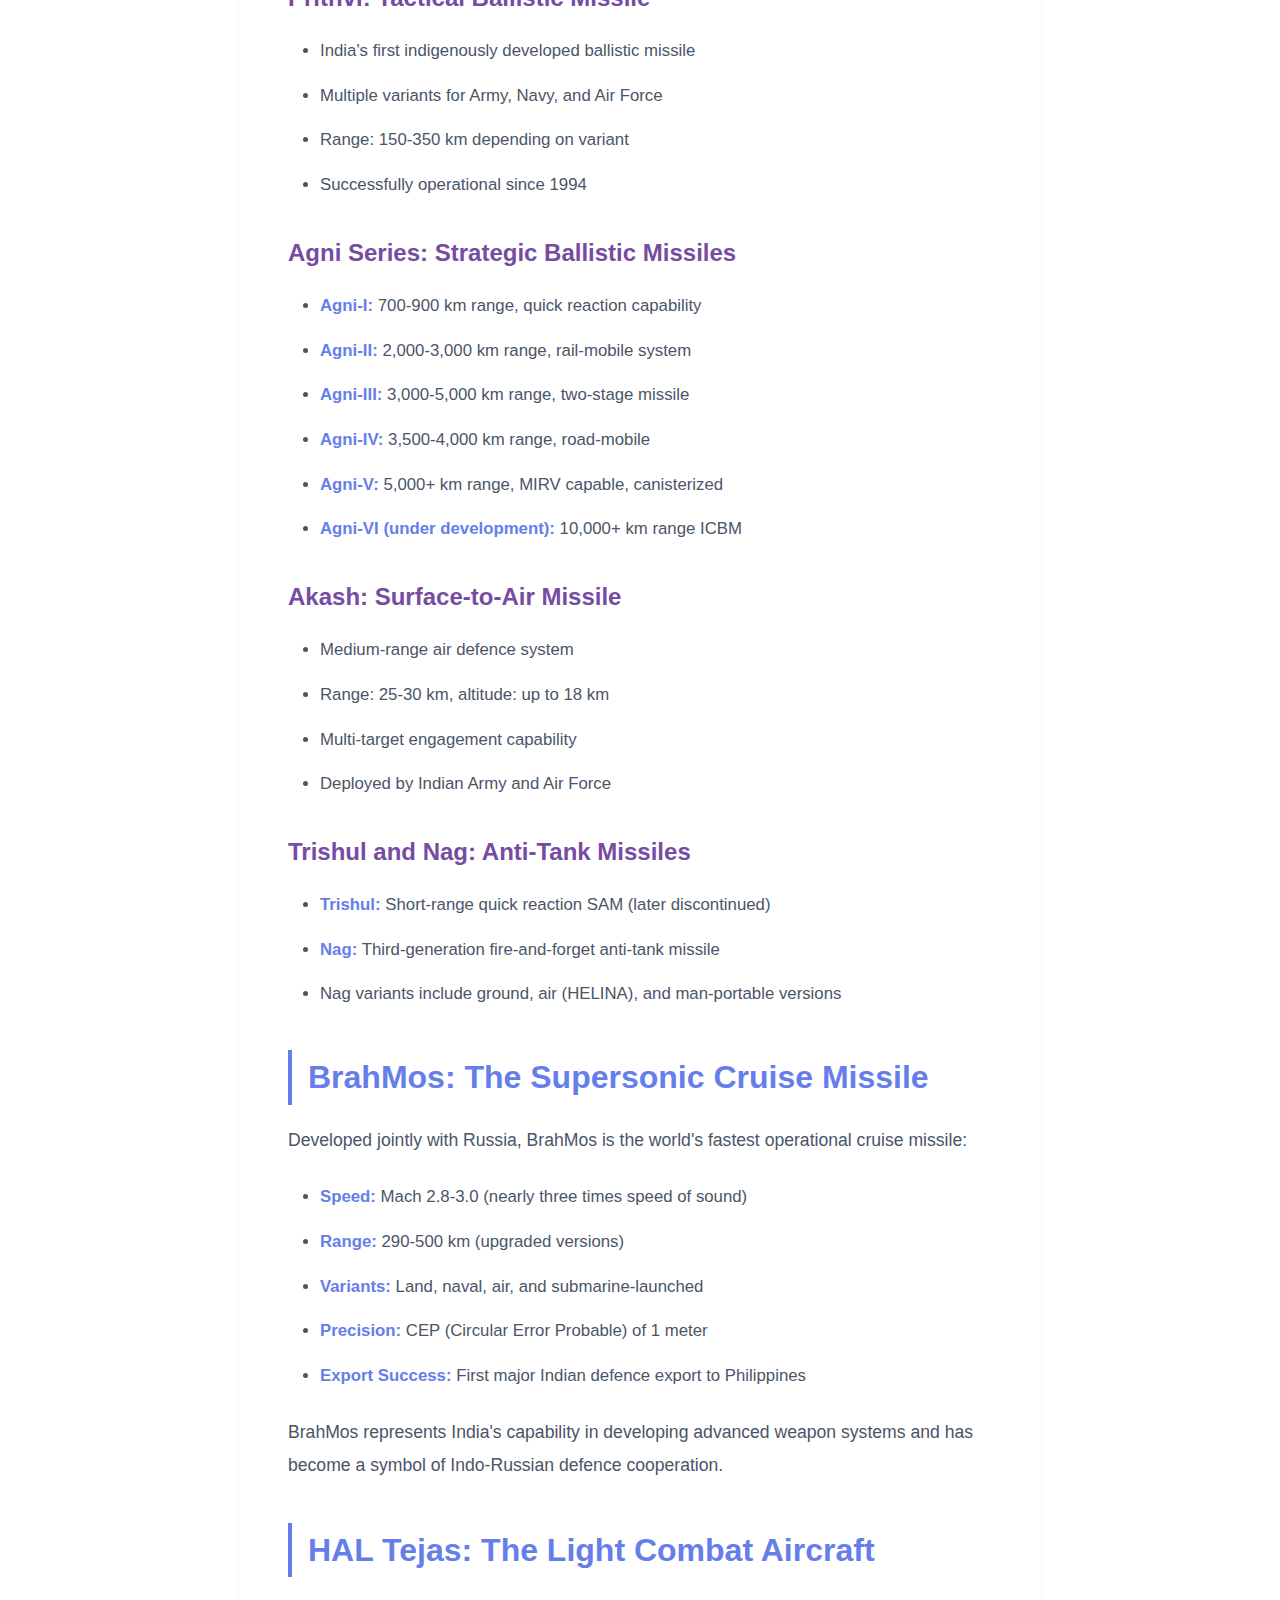
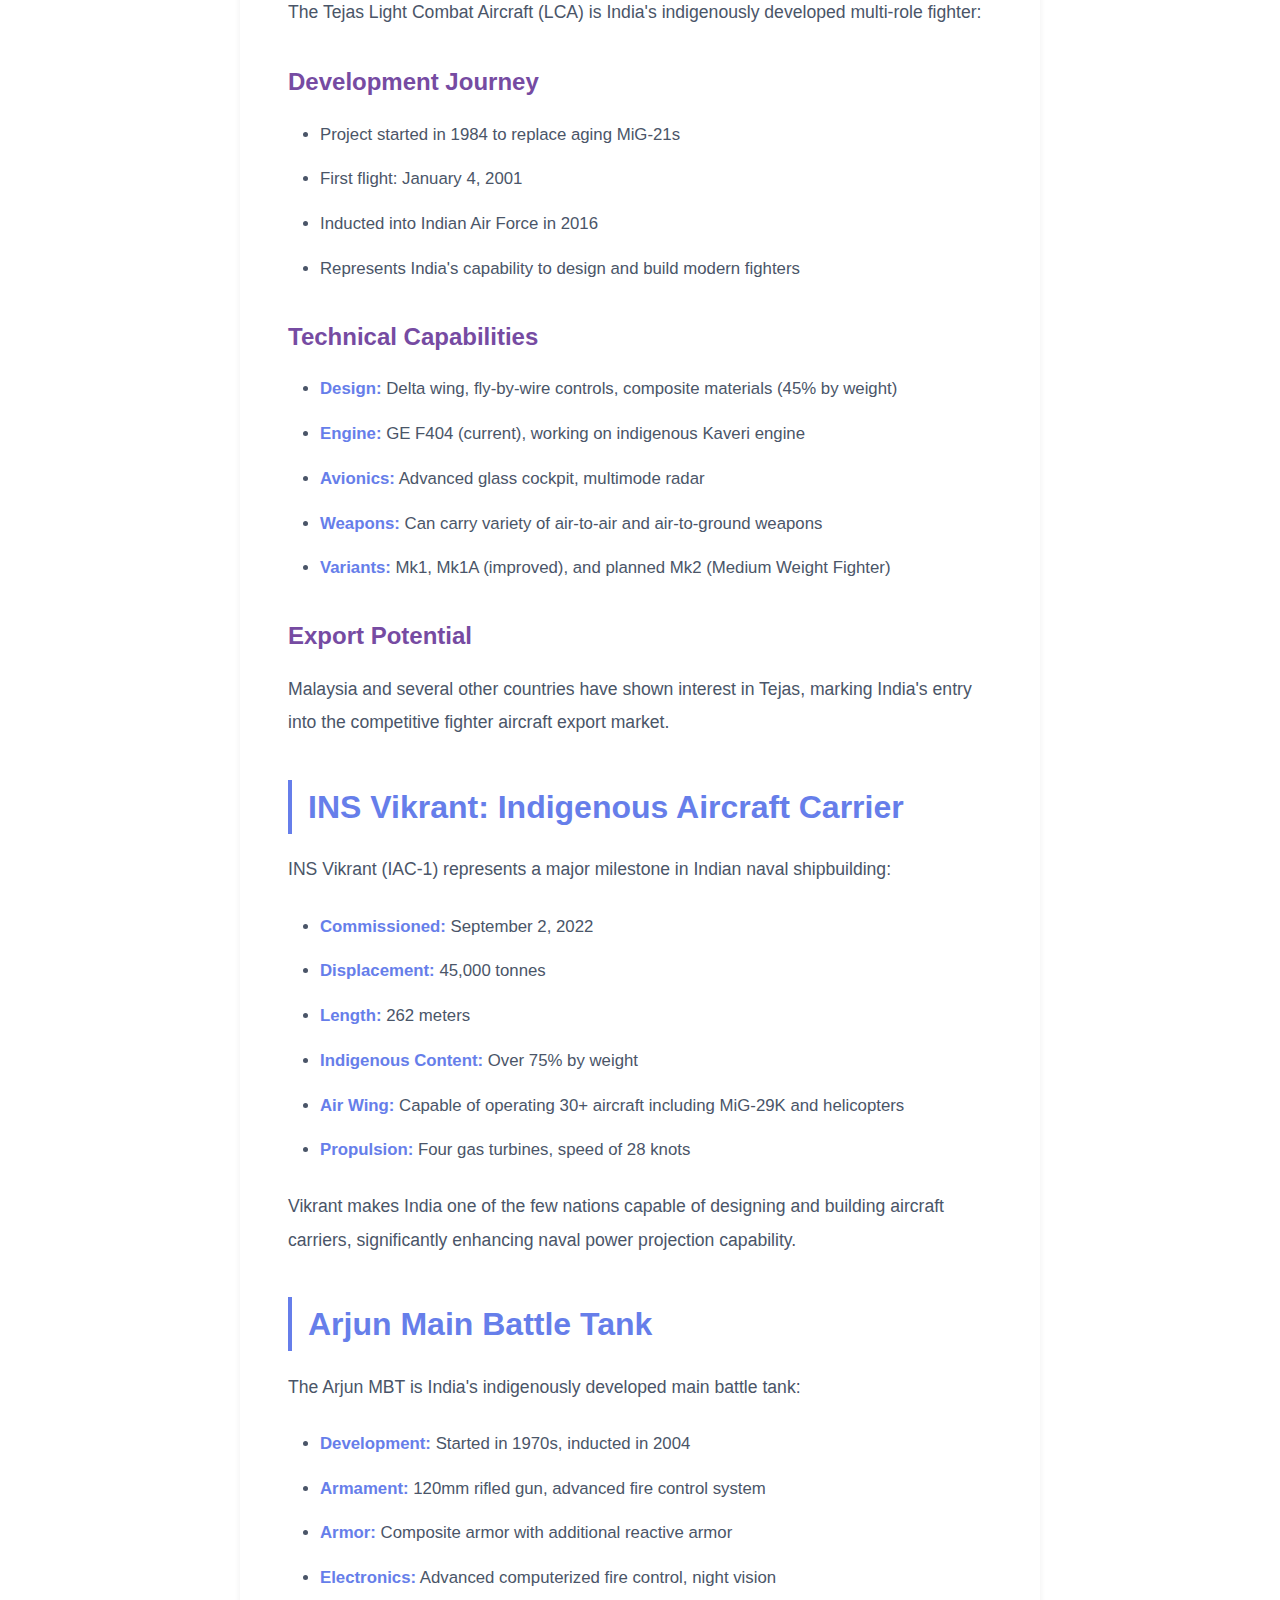
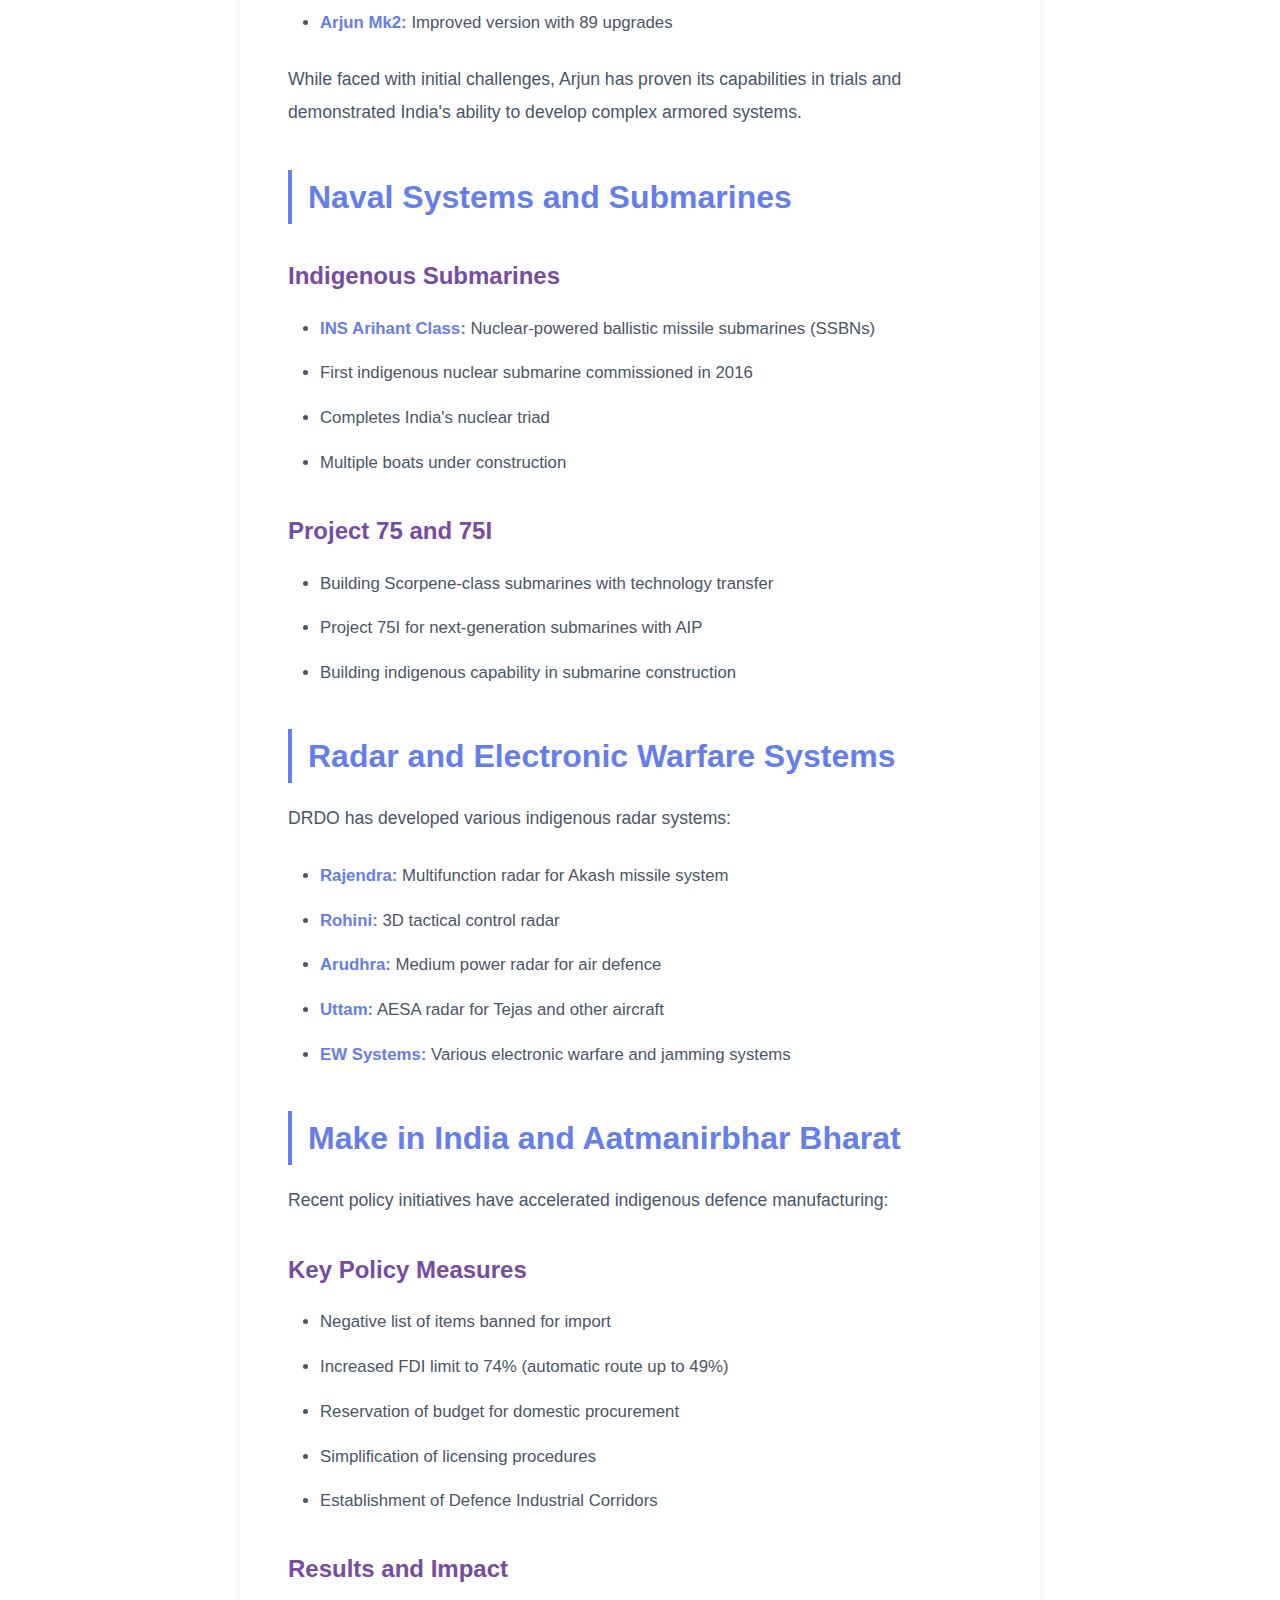
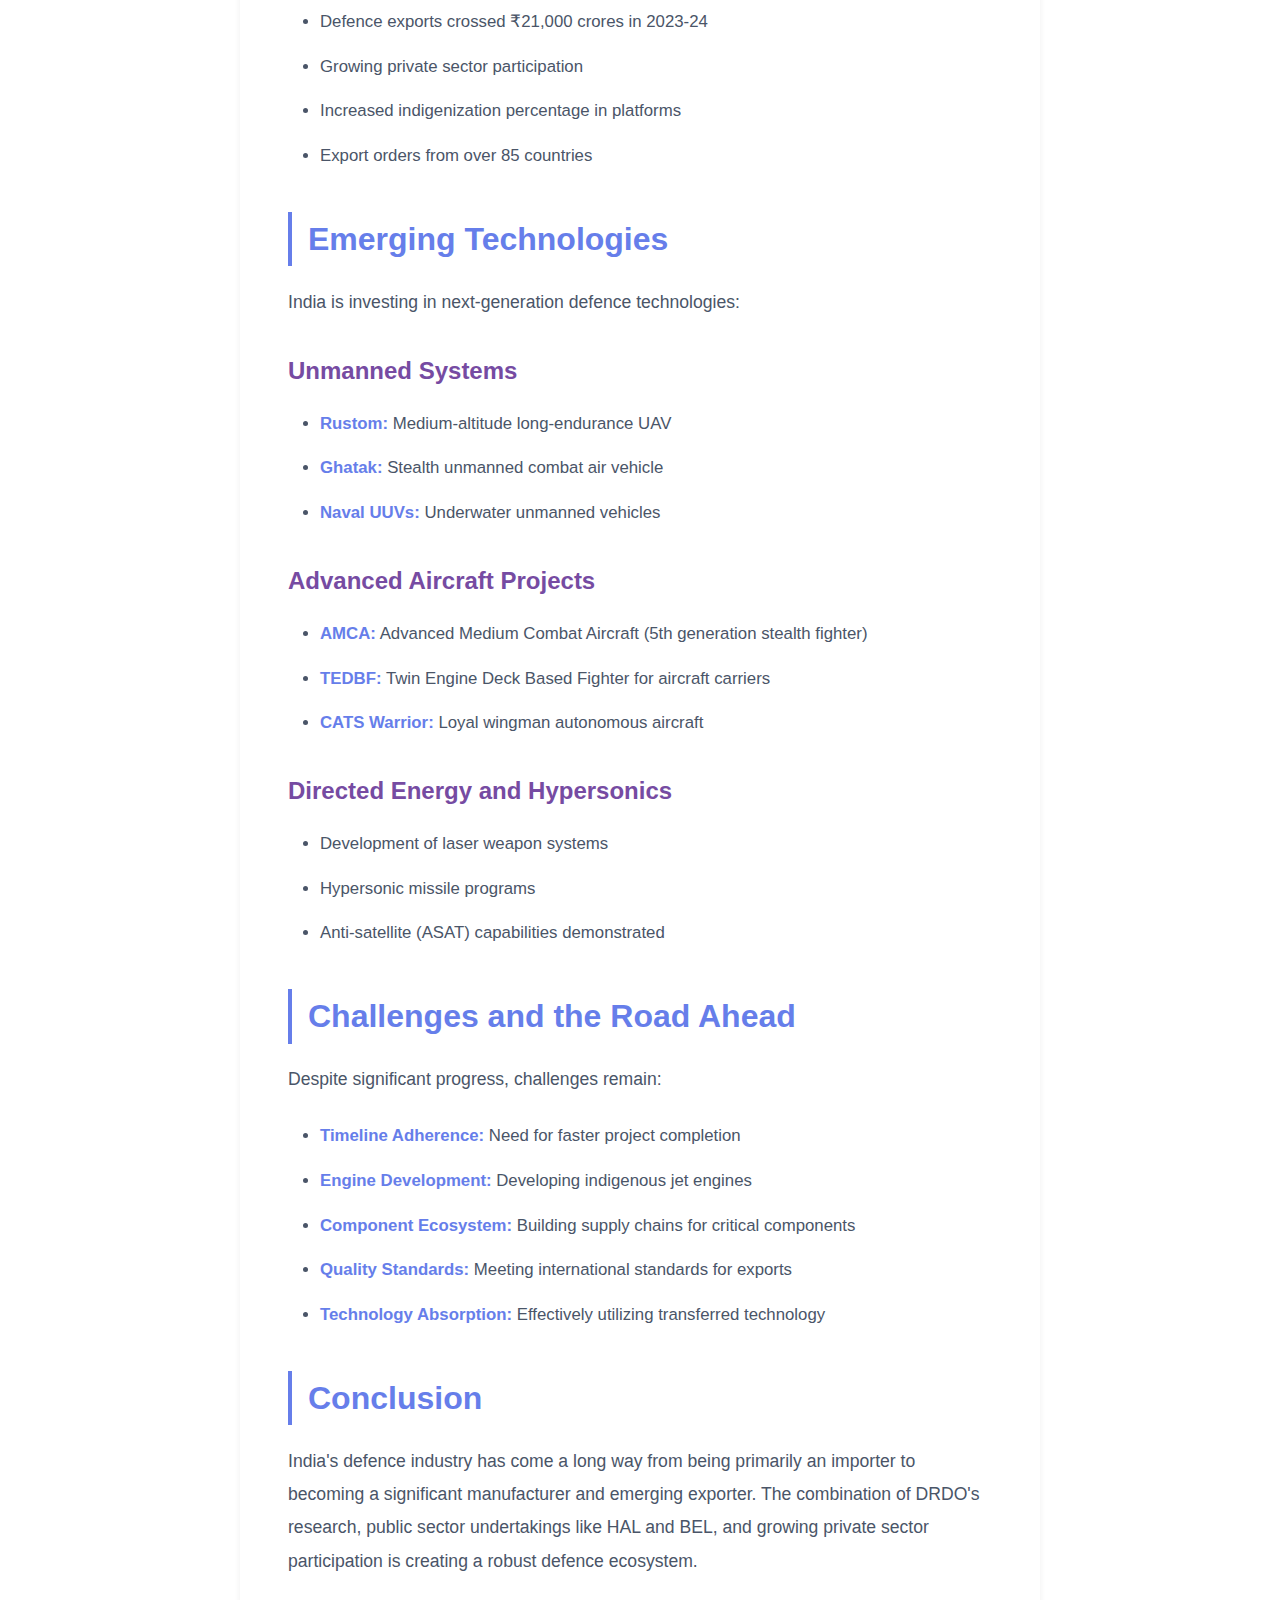
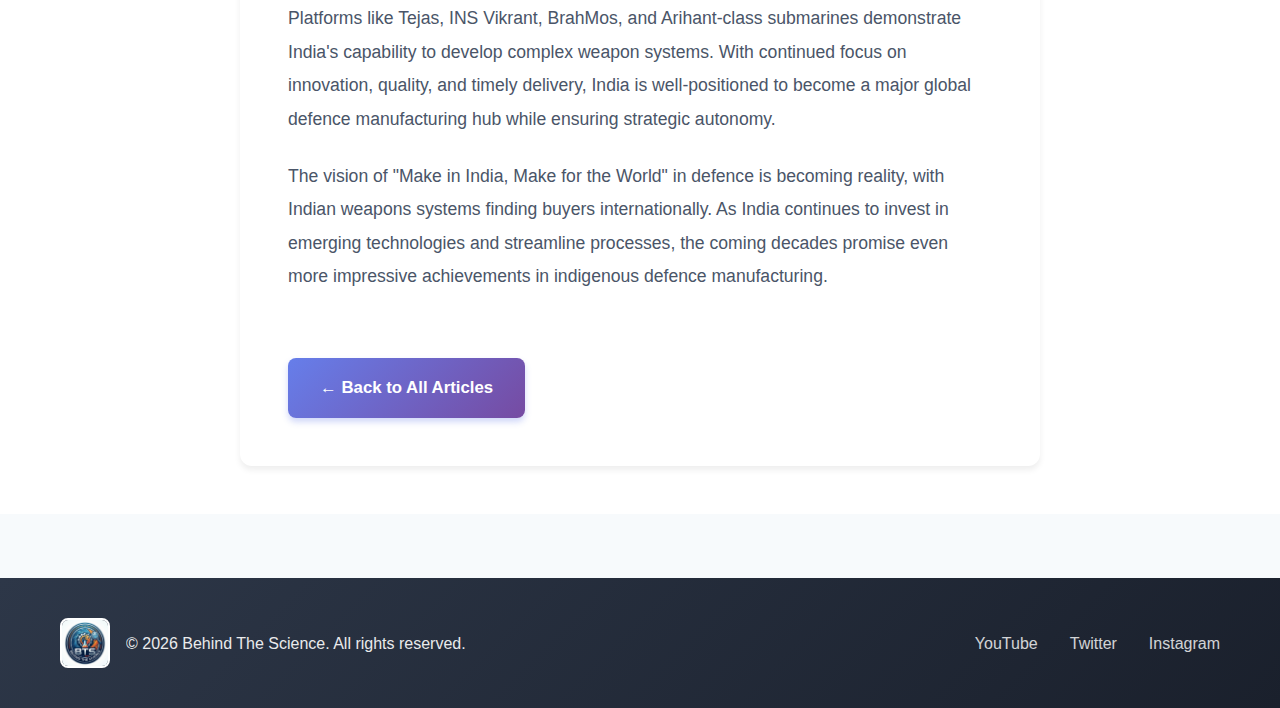
<file: defence.html>
<!DOCTYPE html>
<html lang="en">
<head>
    <meta charset="UTF-8">
    <meta name="viewport" content="width=device-width, initial-scale=1.0">
    <title>Made in India: The Rise of Indigenous Defence Technology - Behind The Science</title>
    <link rel="stylesheet" href="../css/style.css">
</head>
<body>
    <!-- Header Section -->
    <header class="site-header">
        <div class="container">
            <div class="header-content">
                <img src="../images/logo.jpg" alt="Behind The Science Logo" class="site-logo">
                <div class="site-info">
                    <h1 class="site-title">Behind The Science</h1>
                    <p class="site-tagline">Exploring India's Scientific Excellence</p>
                </div>
            </div>
            <nav class="main-nav">
                <ul>
                    <li><a href="../index.html">Home</a></li>
                    <li><a href="../about.html">About</a></li>
                    <li><a href="#contact">Contact</a></li>
                </ul>
            </nav>
        </div>
    </header>

    <!-- Post Header -->
    <section class="post-header">
        <div class="container">
            <h1>Made in India: The Rise of Indigenous Defence Technology</h1>
            <p class="post-meta">🗓️ Published on January 25, 2026 | 🛡️ Defence Program</p>
        </div>
    </section>

    <!-- Post Body -->
    <section class="post-body">
        <div class="container">
            <p>
                India's journey toward defence self-reliance has been marked by determination, innovation, and strategic vision. From heavy dependence on imports to developing cutting-edge indigenous weapons systems, India's defence industry has transformed dramatically. The "Aatmanirbhar Bharat" (Self-Reliant India) initiative has accelerated this transformation, positioning India as an emerging defence manufacturing powerhouse.
            </p>

            <h2>The Defence Research and Development Organisation (DRDO)</h2>
            
            <p>
                Established in 1958, DRDO is the backbone of India's defence R&D efforts. With over 50 laboratories spread across the country, DRDO works on:
            </p>

            <ul>
                <li>Aeronautics and aviation systems</li>
                <li>Missiles and strategic systems</li>
                <li>Naval systems and materials</li>
                <li>Armaments and combat engineering</li>
                <li>Electronics and instrumentation</li>
                <li>Life sciences and protective technologies</li>
            </ul>

            <h2>Integrated Guided Missile Development Programme (IGMDP)</h2>

            <p>
                Launched in 1983 under Dr. APJ Abdul Kalam's leadership, the IGMDP aimed to achieve self-sufficiency in missile technology. This program developed five missile systems:
            </p>

            <h3>Prithvi: Tactical Ballistic Missile</h3>
            <ul>
                <li>India's first indigenously developed ballistic missile</li>
                <li>Multiple variants for Army, Navy, and Air Force</li>
                <li>Range: 150-350 km depending on variant</li>
                <li>Successfully operational since 1994</li>
            </ul>

            <h3>Agni Series: Strategic Ballistic Missiles</h3>
            <ul>
                <li><strong>Agni-I:</strong> 700-900 km range, quick reaction capability</li>
                <li><strong>Agni-II:</strong> 2,000-3,000 km range, rail-mobile system</li>
                <li><strong>Agni-III:</strong> 3,000-5,000 km range, two-stage missile</li>
                <li><strong>Agni-IV:</strong> 3,500-4,000 km range, road-mobile</li>
                <li><strong>Agni-V:</strong> 5,000+ km range, MIRV capable, canisterized</li>
                <li><strong>Agni-VI (under development):</strong> 10,000+ km range ICBM</li>
            </ul>

            <h3>Akash: Surface-to-Air Missile</h3>
            <ul>
                <li>Medium-range air defence system</li>
                <li>Range: 25-30 km, altitude: up to 18 km</li>
                <li>Multi-target engagement capability</li>
                <li>Deployed by Indian Army and Air Force</li>
            </ul>

            <h3>Trishul and Nag: Anti-Tank Missiles</h3>
            <ul>
                <li><strong>Trishul:</strong> Short-range quick reaction SAM (later discontinued)</li>
                <li><strong>Nag:</strong> Third-generation fire-and-forget anti-tank missile</li>
                <li>Nag variants include ground, air (HELINA), and man-portable versions</li>
            </ul>

            <h2>BrahMos: The Supersonic Cruise Missile</h2>

            <p>
                Developed jointly with Russia, BrahMos is the world's fastest operational cruise missile:
            </p>

            <ul>
                <li><strong>Speed:</strong> Mach 2.8-3.0 (nearly three times speed of sound)</li>
                <li><strong>Range:</strong> 290-500 km (upgraded versions)</li>
                <li><strong>Variants:</strong> Land, naval, air, and submarine-launched</li>
                <li><strong>Precision:</strong> CEP (Circular Error Probable) of 1 meter</li>
                <li><strong>Export Success:</strong> First major Indian defence export to Philippines</li>
            </ul>

            <p>
                BrahMos represents India's capability in developing advanced weapon systems and has become a symbol of Indo-Russian defence cooperation.
            </p>

            <h2>HAL Tejas: The Light Combat Aircraft</h2>

            <p>
                The Tejas Light Combat Aircraft (LCA) is India's indigenously developed multi-role fighter:
            </p>

            <h3>Development Journey</h3>
            <ul>
                <li>Project started in 1984 to replace aging MiG-21s</li>
                <li>First flight: January 4, 2001</li>
                <li>Inducted into Indian Air Force in 2016</li>
                <li>Represents India's capability to design and build modern fighters</li>
            </ul>

            <h3>Technical Capabilities</h3>
            <ul>
                <li><strong>Design:</strong> Delta wing, fly-by-wire controls, composite materials (45% by weight)</li>
                <li><strong>Engine:</strong> GE F404 (current), working on indigenous Kaveri engine</li>
                <li><strong>Avionics:</strong> Advanced glass cockpit, multimode radar</li>
                <li><strong>Weapons:</strong> Can carry variety of air-to-air and air-to-ground weapons</li>
                <li><strong>Variants:</strong> Mk1, Mk1A (improved), and planned Mk2 (Medium Weight Fighter)</li>
            </ul>

            <h3>Export Potential</h3>
            <p>
                Malaysia and several other countries have shown interest in Tejas, marking India's entry into the competitive fighter aircraft export market.
            </p>

            <h2>INS Vikrant: Indigenous Aircraft Carrier</h2>

            <p>
                INS Vikrant (IAC-1) represents a major milestone in Indian naval shipbuilding:
            </p>

            <ul>
                <li><strong>Commissioned:</strong> September 2, 2022</li>
                <li><strong>Displacement:</strong> 45,000 tonnes</li>
                <li><strong>Length:</strong> 262 meters</li>
                <li><strong>Indigenous Content:</strong> Over 75% by weight</li>
                <li><strong>Air Wing:</strong> Capable of operating 30+ aircraft including MiG-29K and helicopters</li>
                <li><strong>Propulsion:</strong> Four gas turbines, speed of 28 knots</li>
            </ul>

            <p>
                Vikrant makes India one of the few nations capable of designing and building aircraft carriers, significantly enhancing naval power projection capability.
            </p>

            <h2>Arjun Main Battle Tank</h2>

            <p>
                The Arjun MBT is India's indigenously developed main battle tank:
            </p>

            <ul>
                <li><strong>Development:</strong> Started in 1970s, inducted in 2004</li>
                <li><strong>Armament:</strong> 120mm rifled gun, advanced fire control system</li>
                <li><strong>Armor:</strong> Composite armor with additional reactive armor</li>
                <li><strong>Electronics:</strong> Advanced computerized fire control, night vision</li>
                <li><strong>Arjun Mk2:</strong> Improved version with 89 upgrades</li>
            </ul>

            <p>
                While faced with initial challenges, Arjun has proven its capabilities in trials and demonstrated India's ability to develop complex armored systems.
            </p>

            <h2>Naval Systems and Submarines</h2>

            <h3>Indigenous Submarines</h3>
            <ul>
                <li><strong>INS Arihant Class:</strong> Nuclear-powered ballistic missile submarines (SSBNs)</li>
                <li>First indigenous nuclear submarine commissioned in 2016</li>
                <li>Completes India's nuclear triad</li>
                <li>Multiple boats under construction</li>
            </ul>

            <h3>Project 75 and 75I</h3>
            <ul>
                <li>Building Scorpene-class submarines with technology transfer</li>
                <li>Project 75I for next-generation submarines with AIP</li>
                <li>Building indigenous capability in submarine construction</li>
            </ul>

            <h2>Radar and Electronic Warfare Systems</h2>

            <p>
                DRDO has developed various indigenous radar systems:
            </p>

            <ul>
                <li><strong>Rajendra:</strong> Multifunction radar for Akash missile system</li>
                <li><strong>Rohini:</strong> 3D tactical control radar</li>
                <li><strong>Arudhra:</strong> Medium power radar for air defence</li>
                <li><strong>Uttam:</strong> AESA radar for Tejas and other aircraft</li>
                <li><strong>EW Systems:</strong> Various electronic warfare and jamming systems</li>
            </ul>

            <h2>Make in India and Aatmanirbhar Bharat</h2>

            <p>
                Recent policy initiatives have accelerated indigenous defence manufacturing:
            </p>

            <h3>Key Policy Measures</h3>
            <ul>
                <li>Negative list of items banned for import</li>
                <li>Increased FDI limit to 74% (automatic route up to 49%)</li>
                <li>Reservation of budget for domestic procurement</li>
                <li>Simplification of licensing procedures</li>
                <li>Establishment of Defence Industrial Corridors</li>
            </ul>

            <h3>Results and Impact</h3>
            <ul>
                <li>Defence exports crossed ₹21,000 crores in 2023-24</li>
                <li>Growing private sector participation</li>
                <li>Increased indigenization percentage in platforms</li>
                <li>Export orders from over 85 countries</li>
            </ul>

            <h2>Emerging Technologies</h2>

            <p>
                India is investing in next-generation defence technologies:
            </p>

            <h3>Unmanned Systems</h3>
            <ul>
                <li><strong>Rustom:</strong> Medium-altitude long-endurance UAV</li>
                <li><strong>Ghatak:</strong> Stealth unmanned combat air vehicle</li>
                <li><strong>Naval UUVs:</strong> Underwater unmanned vehicles</li>
            </ul>

            <h3>Advanced Aircraft Projects</h3>
            <ul>
                <li><strong>AMCA:</strong> Advanced Medium Combat Aircraft (5th generation stealth fighter)</li>
                <li><strong>TEDBF:</strong> Twin Engine Deck Based Fighter for aircraft carriers</li>
                <li><strong>CATS Warrior:</strong> Loyal wingman autonomous aircraft</li>
            </ul>

            <h3>Directed Energy and Hypersonics</h3>
            <ul>
                <li>Development of laser weapon systems</li>
                <li>Hypersonic missile programs</li>
                <li>Anti-satellite (ASAT) capabilities demonstrated</li>
            </ul>

            <h2>Challenges and the Road Ahead</h2>

            <p>
                Despite significant progress, challenges remain:
            </p>

            <ul>
                <li><strong>Timeline Adherence:</strong> Need for faster project completion</li>
                <li><strong>Engine Development:</strong> Developing indigenous jet engines</li>
                <li><strong>Component Ecosystem:</strong> Building supply chains for critical components</li>
                <li><strong>Quality Standards:</strong> Meeting international standards for exports</li>
                <li><strong>Technology Absorption:</strong> Effectively utilizing transferred technology</li>
            </ul>

            <h2>Conclusion</h2>

            <p>
                India's defence industry has come a long way from being primarily an importer to becoming a significant manufacturer and emerging exporter. The combination of DRDO's research, public sector undertakings like HAL and BEL, and growing private sector participation is creating a robust defence ecosystem.
            </p>

            <p>
                Platforms like Tejas, INS Vikrant, BrahMos, and Arihant-class submarines demonstrate India's capability to develop complex weapon systems. With continued focus on innovation, quality, and timely delivery, India is well-positioned to become a major global defence manufacturing hub while ensuring strategic autonomy.
            </p>

            <p>
                The vision of "Make in India, Make for the World" in defence is becoming reality, with Indian weapons systems finding buyers internationally. As India continues to invest in emerging technologies and streamline processes, the coming decades promise even more impressive achievements in indigenous defence manufacturing.
            </p>

            <a href="../index.html" class="back-link">← Back to All Articles</a>
        </div>
    </section>

    <!-- Footer Section -->
    <footer class="site-footer">
        <div class="container">
            <div class="footer-content">
                <div class="footer-left">
                    <img src="../images/logo.jpg" alt="Behind The Science" class="footer-logo">
                    <p>&copy; 2026 Behind The Science. All rights reserved.</p>
                </div>
                <div class="social-links">
                    <a href="#" aria-label="YouTube">YouTube</a>
                    <a href="#" aria-label="Twitter">Twitter</a>
                    <a href="#" aria-label="Instagram">Instagram</a>
                </div>
            </div>
        </div>
    </footer>

</body>
</html>
</file>
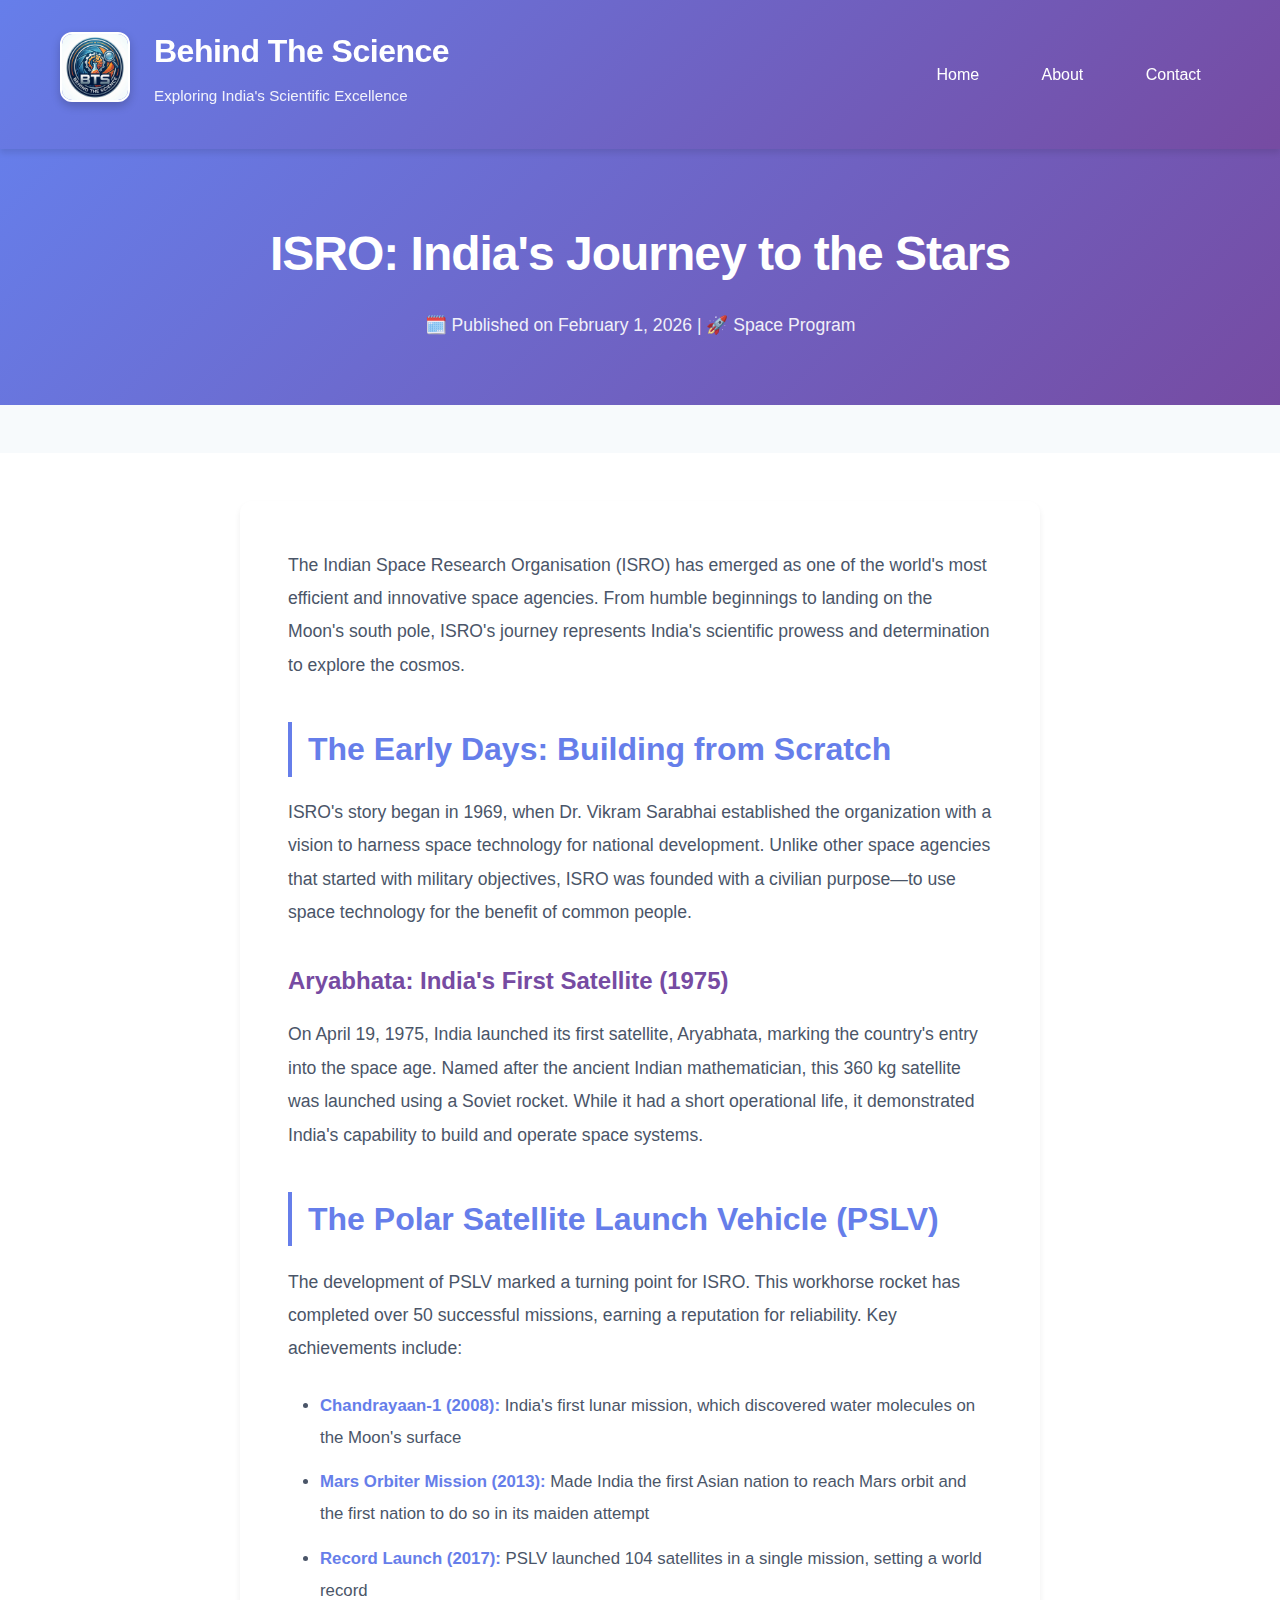
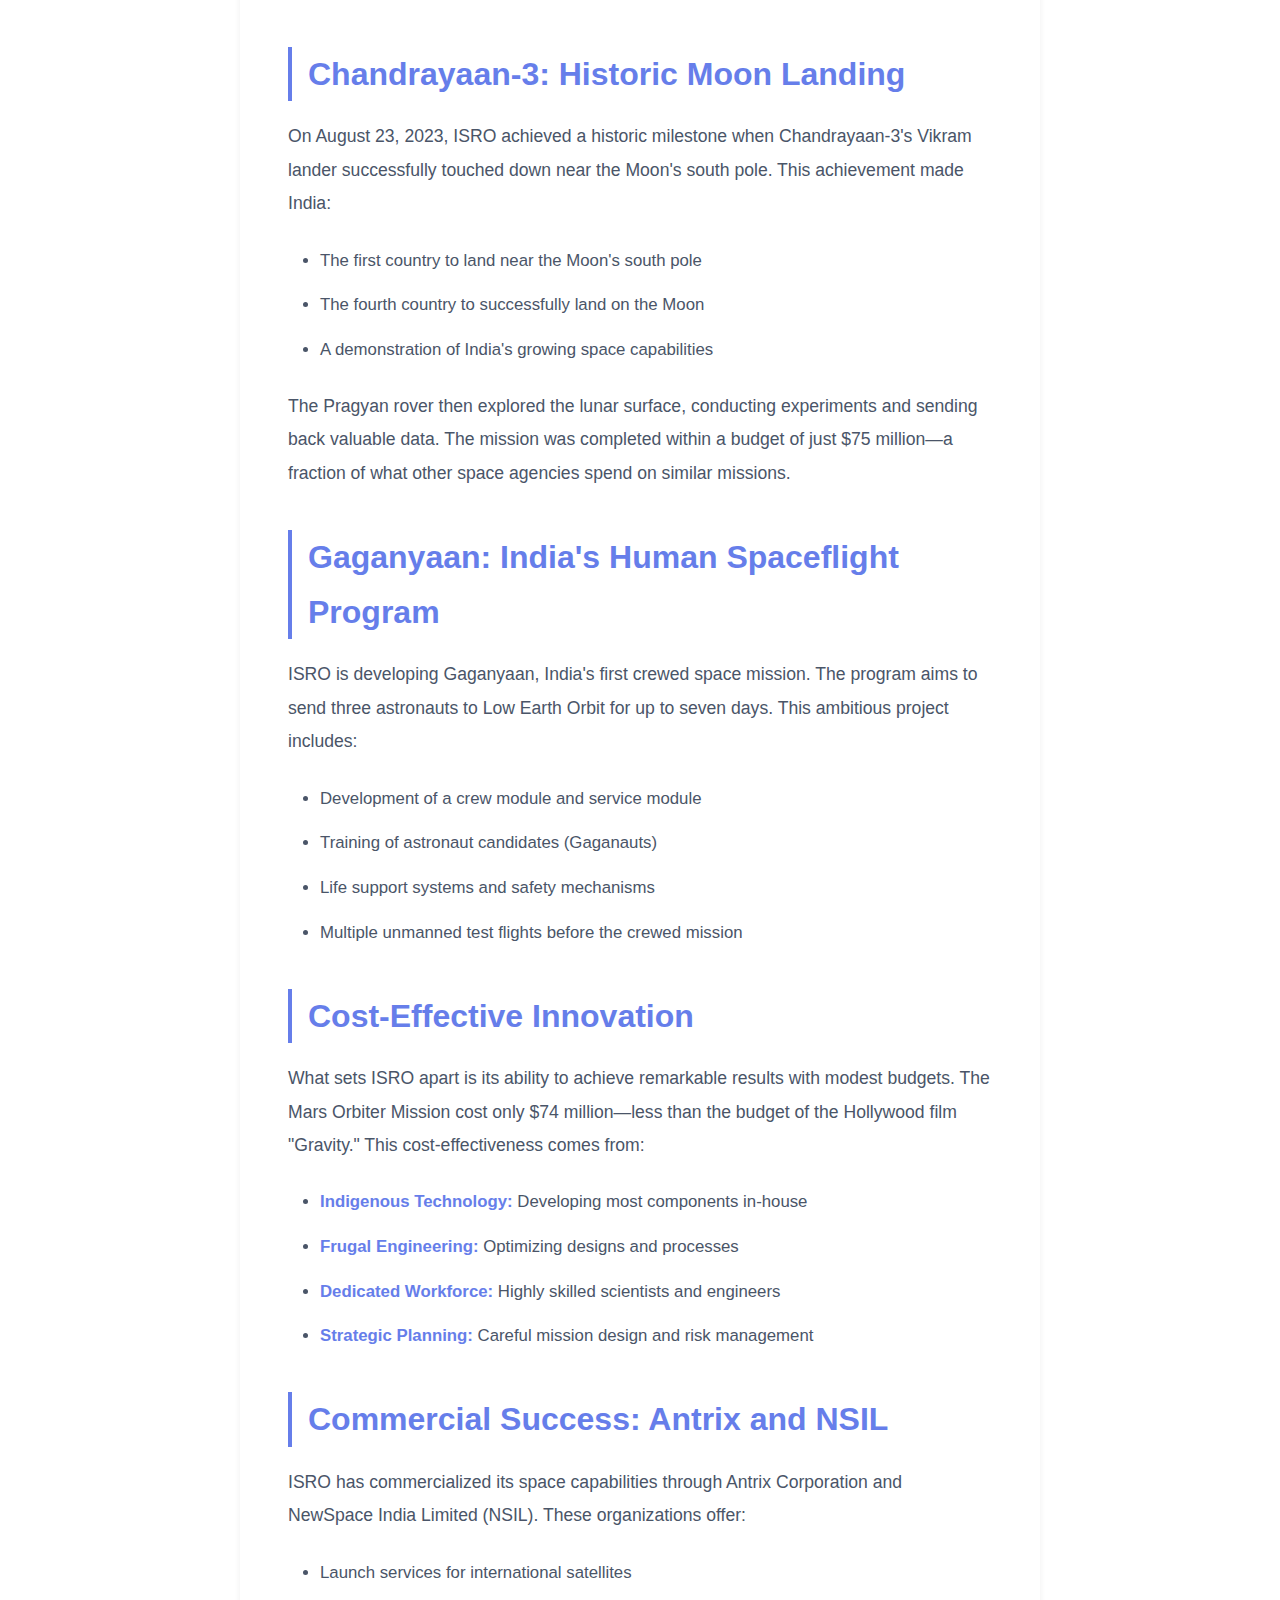
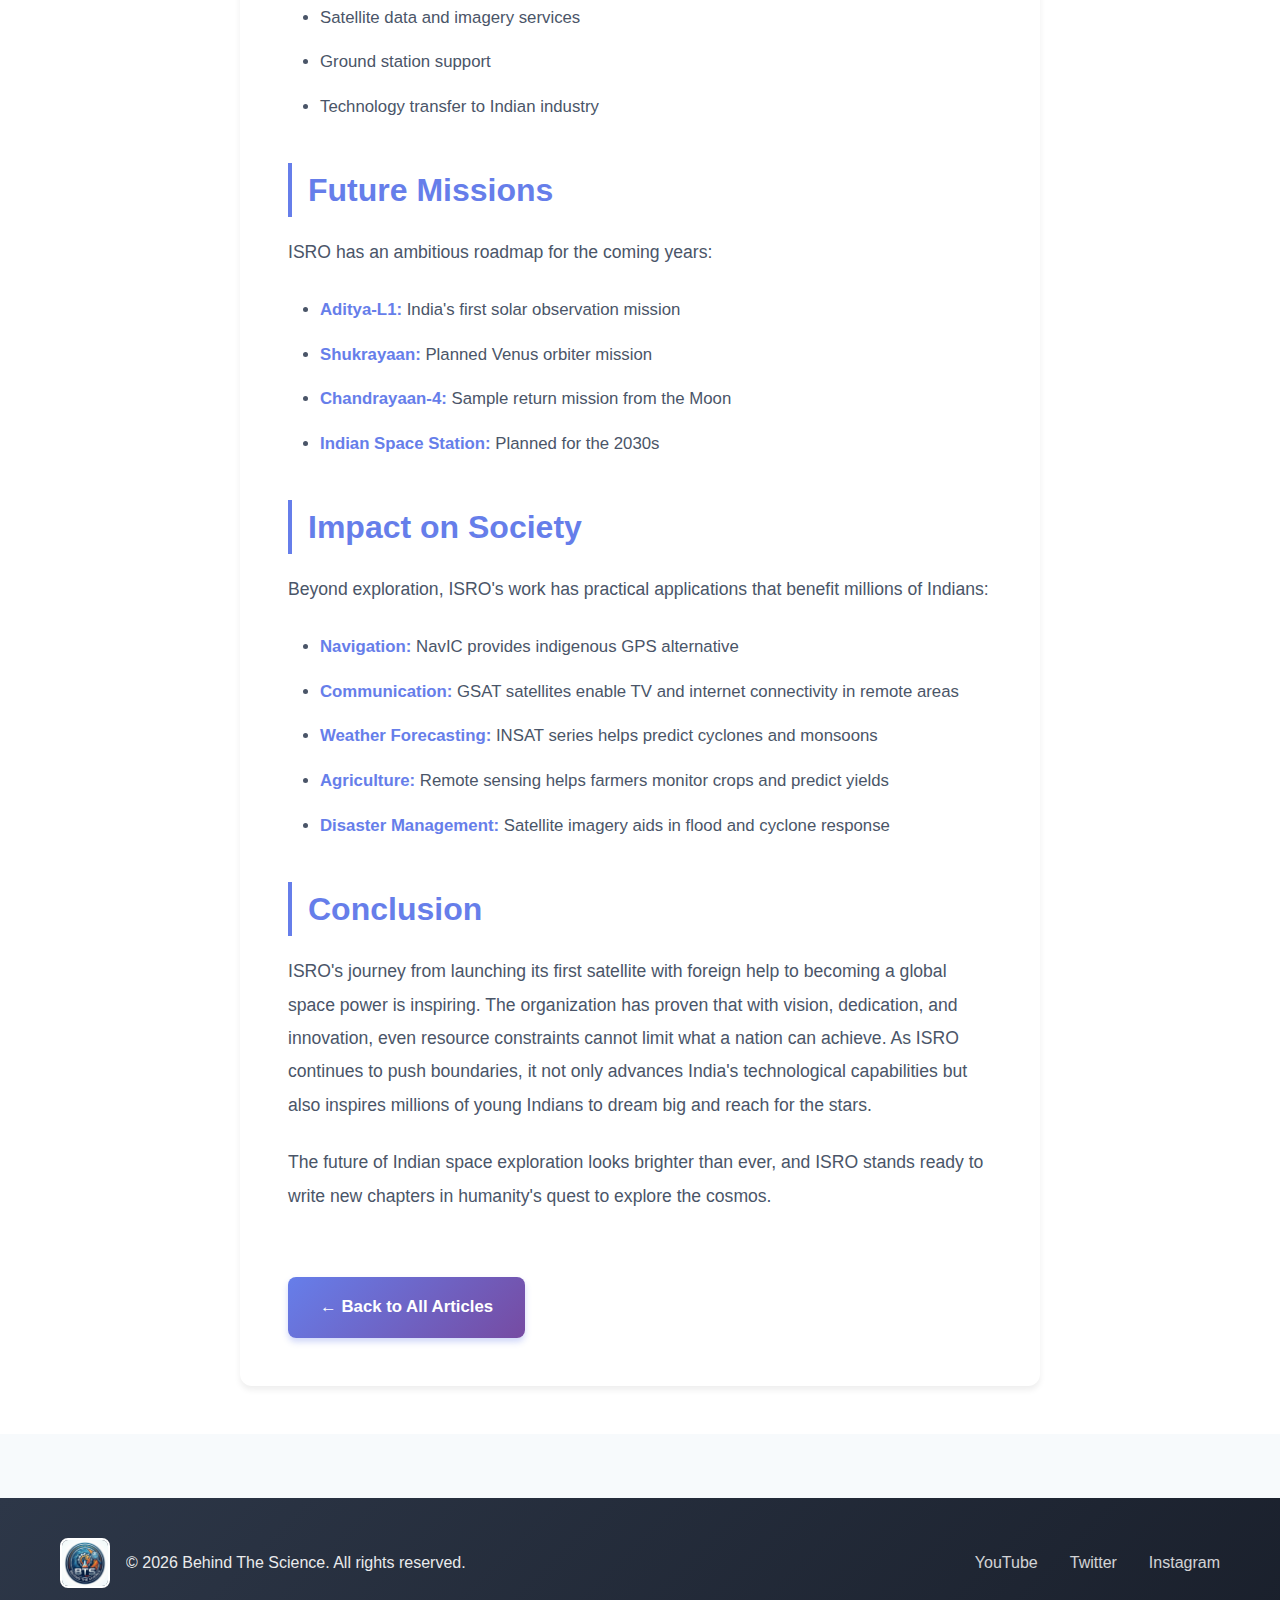
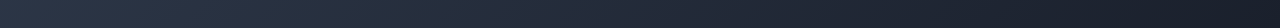
<file: isro.html>
<!DOCTYPE html>
<html lang="en">
<head>
    <meta charset="UTF-8">
    <meta name="viewport" content="width=device-width, initial-scale=1.0">
    <title>ISRO: India's Journey to the Stars - Behind The Science</title>
    <link rel="stylesheet" href="../css/style.css">
</head>
<body>
    <!-- Header Section -->
    <header class="site-header">
        <div class="container">
            <div class="header-content">
                <img src="../images/logo.jpg" alt="Behind The Science Logo" class="site-logo">
                <div class="site-info">
                    <h1 class="site-title">Behind The Science</h1>
                    <p class="site-tagline">Exploring India's Scientific Excellence</p>
                </div>
            </div>
            <nav class="main-nav">
                <ul>
                    <li><a href="../index.html">Home</a></li>
                    <li><a href="../about.html">About</a></li>
                    <li><a href="#contact">Contact</a></li>
                </ul>
            </nav>
        </div>
    </header>

    <!-- Post Header -->
    <section class="post-header">
        <div class="container">
            <h1>ISRO: India's Journey to the Stars</h1>
            <p class="post-meta">🗓️ Published on February 1, 2026 | 🚀 Space Program</p>
        </div>
    </section>

    <!-- Post Body -->
    <section class="post-body">
        <div class="container">
            <p>
                The Indian Space Research Organisation (ISRO) has emerged as one of the world's most efficient and innovative space agencies. From humble beginnings to landing on the Moon's south pole, ISRO's journey represents India's scientific prowess and determination to explore the cosmos.
            </p>

            <h2>The Early Days: Building from Scratch</h2>
            
            <p>
                ISRO's story began in 1969, when Dr. Vikram Sarabhai established the organization with a vision to harness space technology for national development. Unlike other space agencies that started with military objectives, ISRO was founded with a civilian purpose—to use space technology for the benefit of common people.
            </p>

            <h3>Aryabhata: India's First Satellite (1975)</h3>
            <p>
                On April 19, 1975, India launched its first satellite, Aryabhata, marking the country's entry into the space age. Named after the ancient Indian mathematician, this 360 kg satellite was launched using a Soviet rocket. While it had a short operational life, it demonstrated India's capability to build and operate space systems.
            </p>

            <h2>The Polar Satellite Launch Vehicle (PSLV)</h2>

            <p>
                The development of PSLV marked a turning point for ISRO. This workhorse rocket has completed over 50 successful missions, earning a reputation for reliability. Key achievements include:
            </p>

            <ul>
                <li><strong>Chandrayaan-1 (2008):</strong> India's first lunar mission, which discovered water molecules on the Moon's surface</li>
                <li><strong>Mars Orbiter Mission (2013):</strong> Made India the first Asian nation to reach Mars orbit and the first nation to do so in its maiden attempt</li>
                <li><strong>Record Launch (2017):</strong> PSLV launched 104 satellites in a single mission, setting a world record</li>
            </ul>

            <h2>Chandrayaan-3: Historic Moon Landing</h2>

            <p>
                On August 23, 2023, ISRO achieved a historic milestone when Chandrayaan-3's Vikram lander successfully touched down near the Moon's south pole. This achievement made India:
            </p>

            <ul>
                <li>The first country to land near the Moon's south pole</li>
                <li>The fourth country to successfully land on the Moon</li>
                <li>A demonstration of India's growing space capabilities</li>
            </ul>

            <p>
                The Pragyan rover then explored the lunar surface, conducting experiments and sending back valuable data. The mission was completed within a budget of just $75 million—a fraction of what other space agencies spend on similar missions.
            </p>

            <h2>Gaganyaan: India's Human Spaceflight Program</h2>

            <p>
                ISRO is developing Gaganyaan, India's first crewed space mission. The program aims to send three astronauts to Low Earth Orbit for up to seven days. This ambitious project includes:
            </p>

            <ul>
                <li>Development of a crew module and service module</li>
                <li>Training of astronaut candidates (Gaganauts)</li>
                <li>Life support systems and safety mechanisms</li>
                <li>Multiple unmanned test flights before the crewed mission</li>
            </ul>

            <h2>Cost-Effective Innovation</h2>

            <p>
                What sets ISRO apart is its ability to achieve remarkable results with modest budgets. The Mars Orbiter Mission cost only $74 million—less than the budget of the Hollywood film "Gravity." This cost-effectiveness comes from:
            </p>

            <ul>
                <li><strong>Indigenous Technology:</strong> Developing most components in-house</li>
                <li><strong>Frugal Engineering:</strong> Optimizing designs and processes</li>
                <li><strong>Dedicated Workforce:</strong> Highly skilled scientists and engineers</li>
                <li><strong>Strategic Planning:</strong> Careful mission design and risk management</li>
            </ul>

            <h2>Commercial Success: Antrix and NSIL</h2>

            <p>
                ISRO has commercialized its space capabilities through Antrix Corporation and NewSpace India Limited (NSIL). These organizations offer:
            </p>

            <ul>
                <li>Launch services for international satellites</li>
                <li>Satellite data and imagery services</li>
                <li>Ground station support</li>
                <li>Technology transfer to Indian industry</li>
            </ul>

            <h2>Future Missions</h2>

            <p>
                ISRO has an ambitious roadmap for the coming years:
            </p>

            <ul>
                <li><strong>Aditya-L1:</strong> India's first solar observation mission</li>
                <li><strong>Shukrayaan:</strong> Planned Venus orbiter mission</li>
                <li><strong>Chandrayaan-4:</strong> Sample return mission from the Moon</li>
                <li><strong>Indian Space Station:</strong> Planned for the 2030s</li>
            </ul>

            <h2>Impact on Society</h2>

            <p>
                Beyond exploration, ISRO's work has practical applications that benefit millions of Indians:
            </p>

            <ul>
                <li><strong>Navigation:</strong> NavIC provides indigenous GPS alternative</li>
                <li><strong>Communication:</strong> GSAT satellites enable TV and internet connectivity in remote areas</li>
                <li><strong>Weather Forecasting:</strong> INSAT series helps predict cyclones and monsoons</li>
                <li><strong>Agriculture:</strong> Remote sensing helps farmers monitor crops and predict yields</li>
                <li><strong>Disaster Management:</strong> Satellite imagery aids in flood and cyclone response</li>
            </ul>

            <h2>Conclusion</h2>

            <p>
                ISRO's journey from launching its first satellite with foreign help to becoming a global space power is inspiring. The organization has proven that with vision, dedication, and innovation, even resource constraints cannot limit what a nation can achieve. As ISRO continues to push boundaries, it not only advances India's technological capabilities but also inspires millions of young Indians to dream big and reach for the stars.
            </p>

            <p>
                The future of Indian space exploration looks brighter than ever, and ISRO stands ready to write new chapters in humanity's quest to explore the cosmos.
            </p>

            <a href="../index.html" class="back-link">← Back to All Articles</a>
        </div>
    </section>

    <!-- Footer Section -->
    <footer class="site-footer">
        <div class="container">
            <div class="footer-content">
                <div class="footer-left">
                    <img src="../images/logo.jpg" alt="Behind The Science" class="footer-logo">
                    <p>&copy; 2026 Behind The Science. All rights reserved.</p>
                </div>
                <div class="social-links">
                    <a href="#" aria-label="YouTube">YouTube</a>
                    <a href="#" aria-label="Twitter">Twitter</a>
                    <a href="#" aria-label="Instagram">Instagram</a>
                </div>
            </div>
        </div>
    </footer>

</body>
</html>
</file>
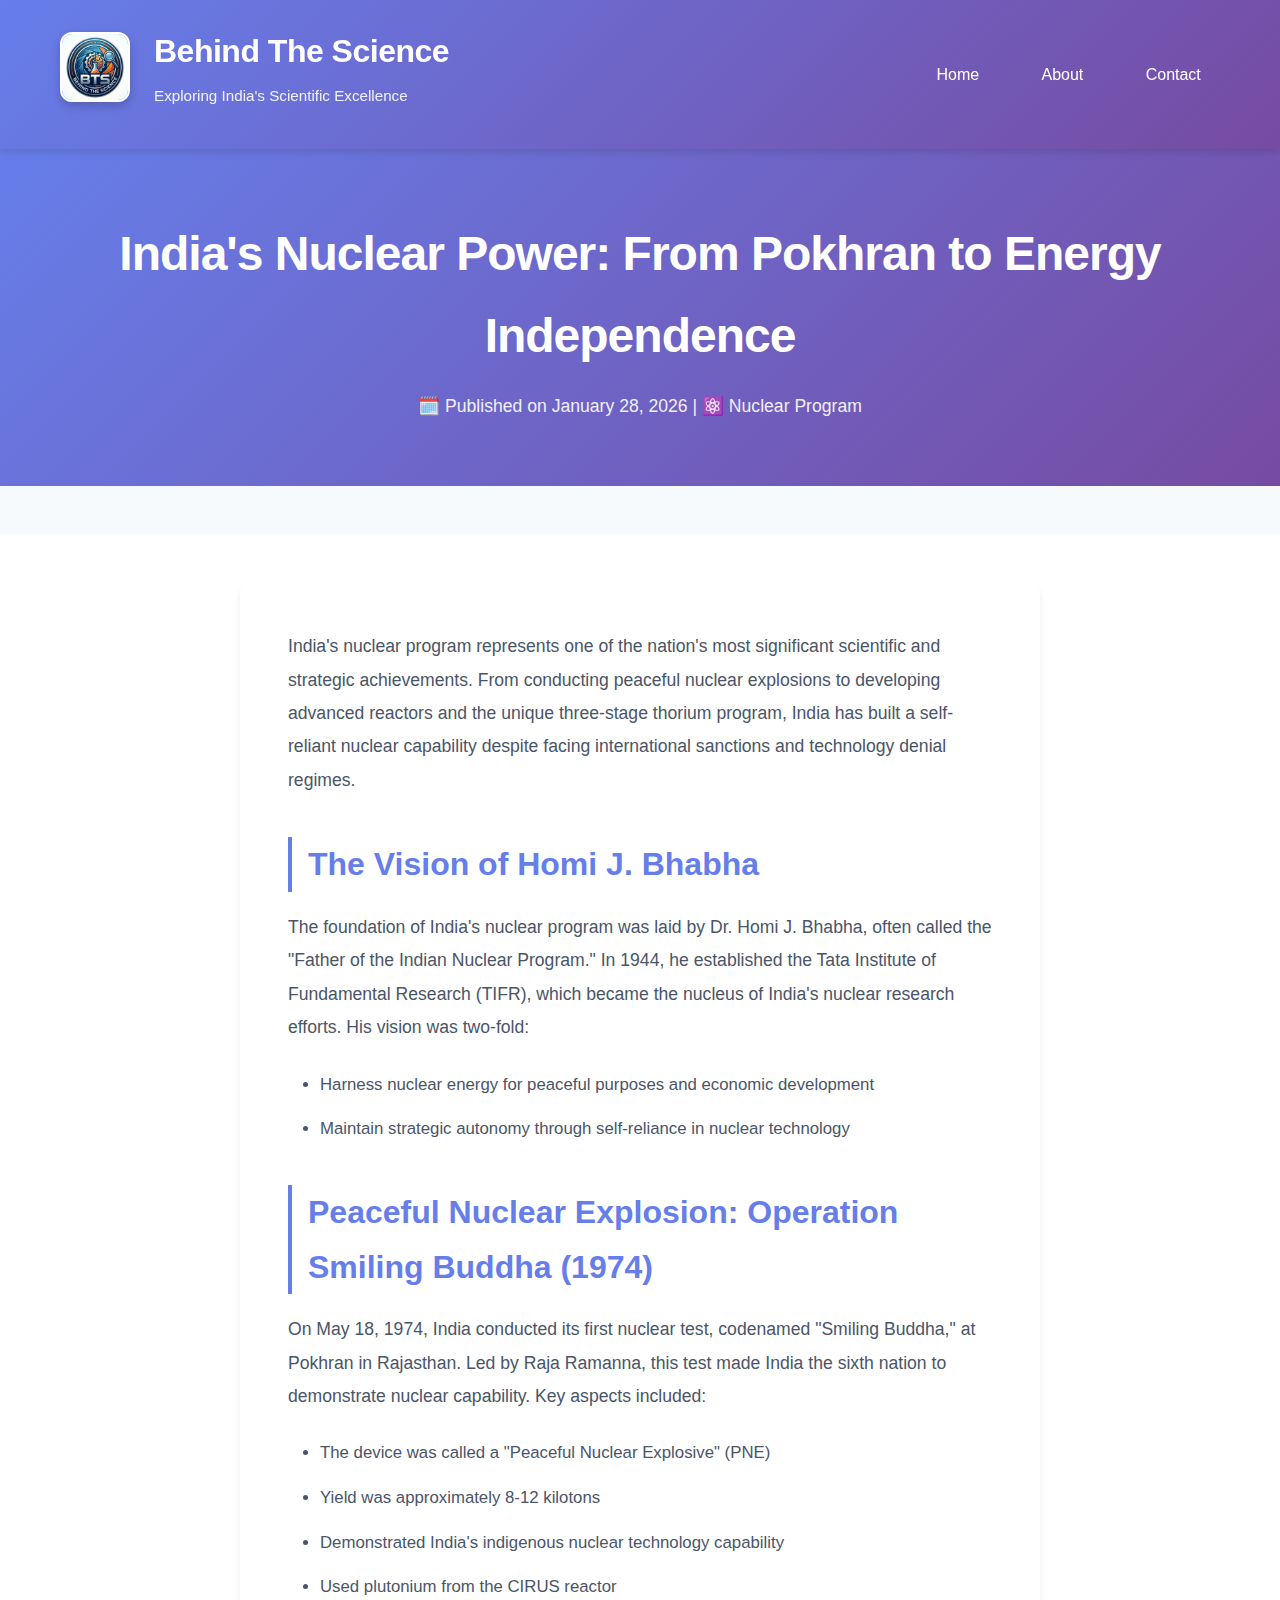
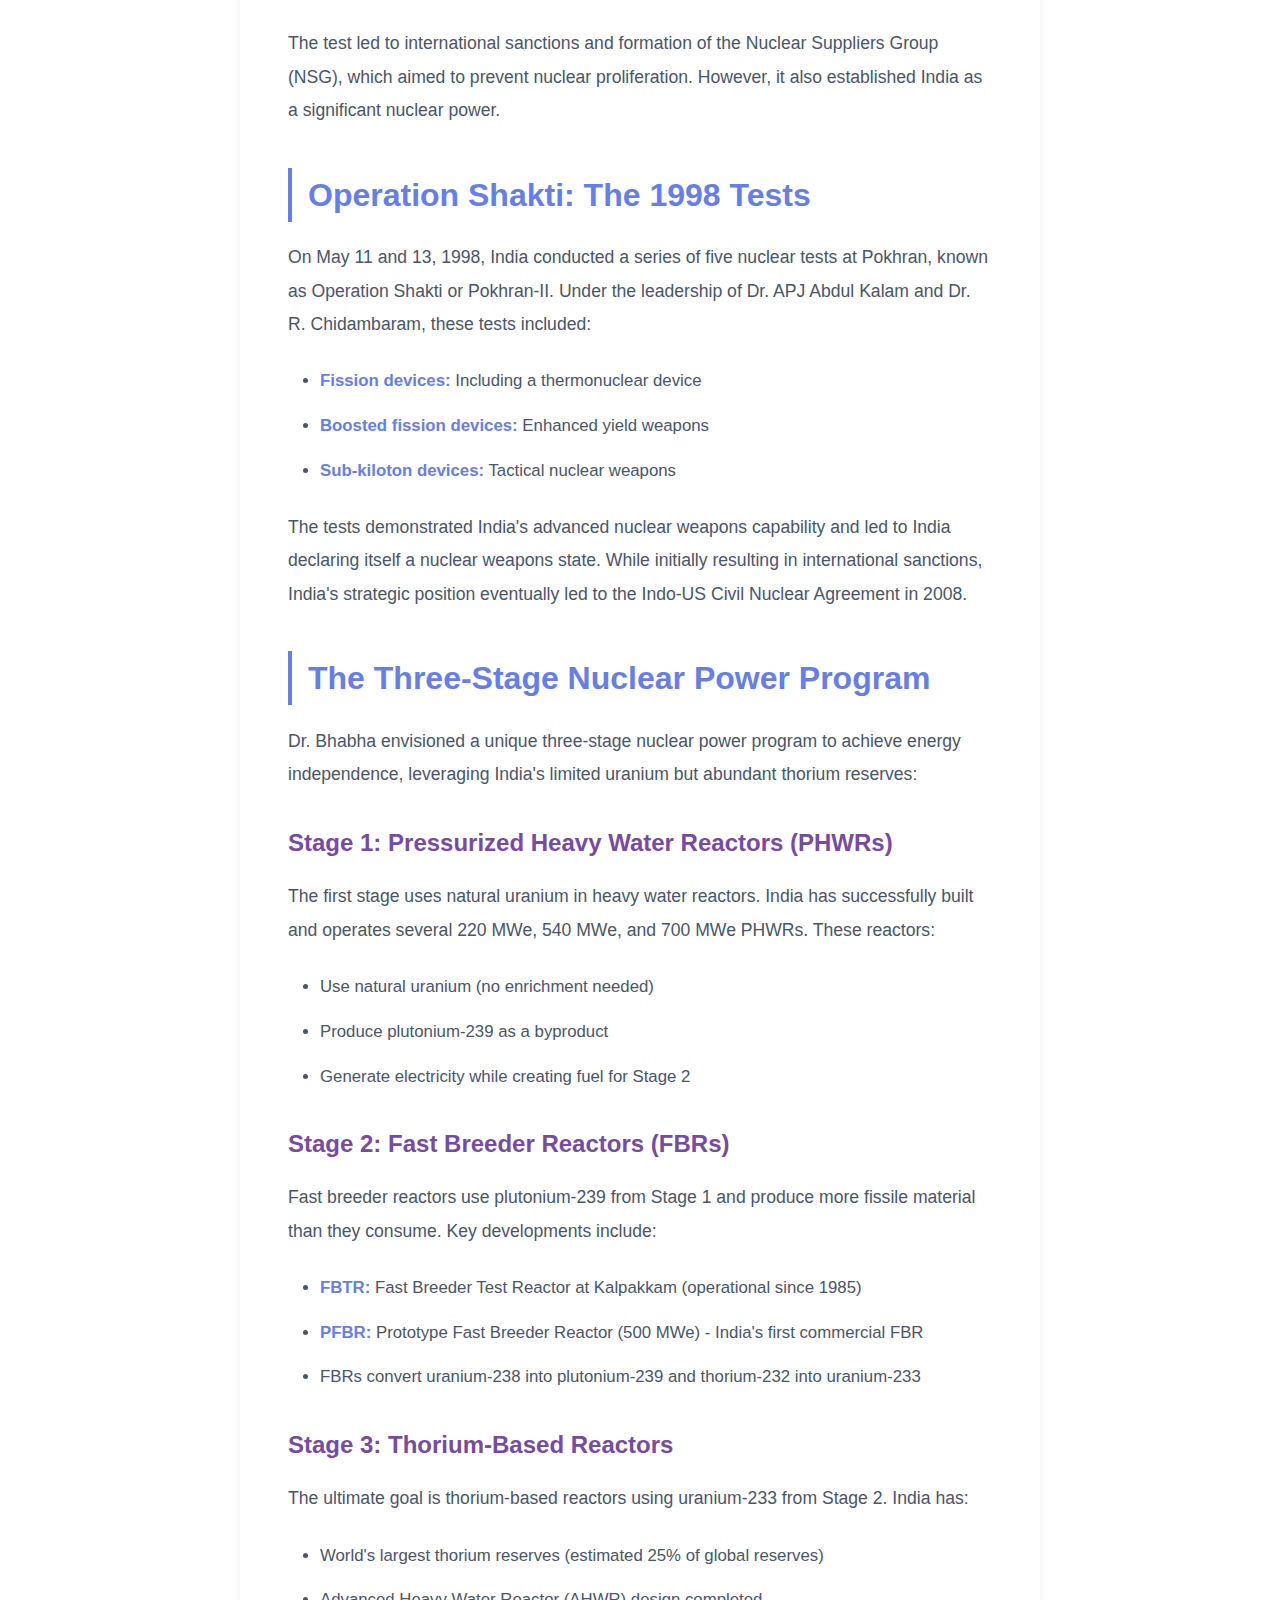
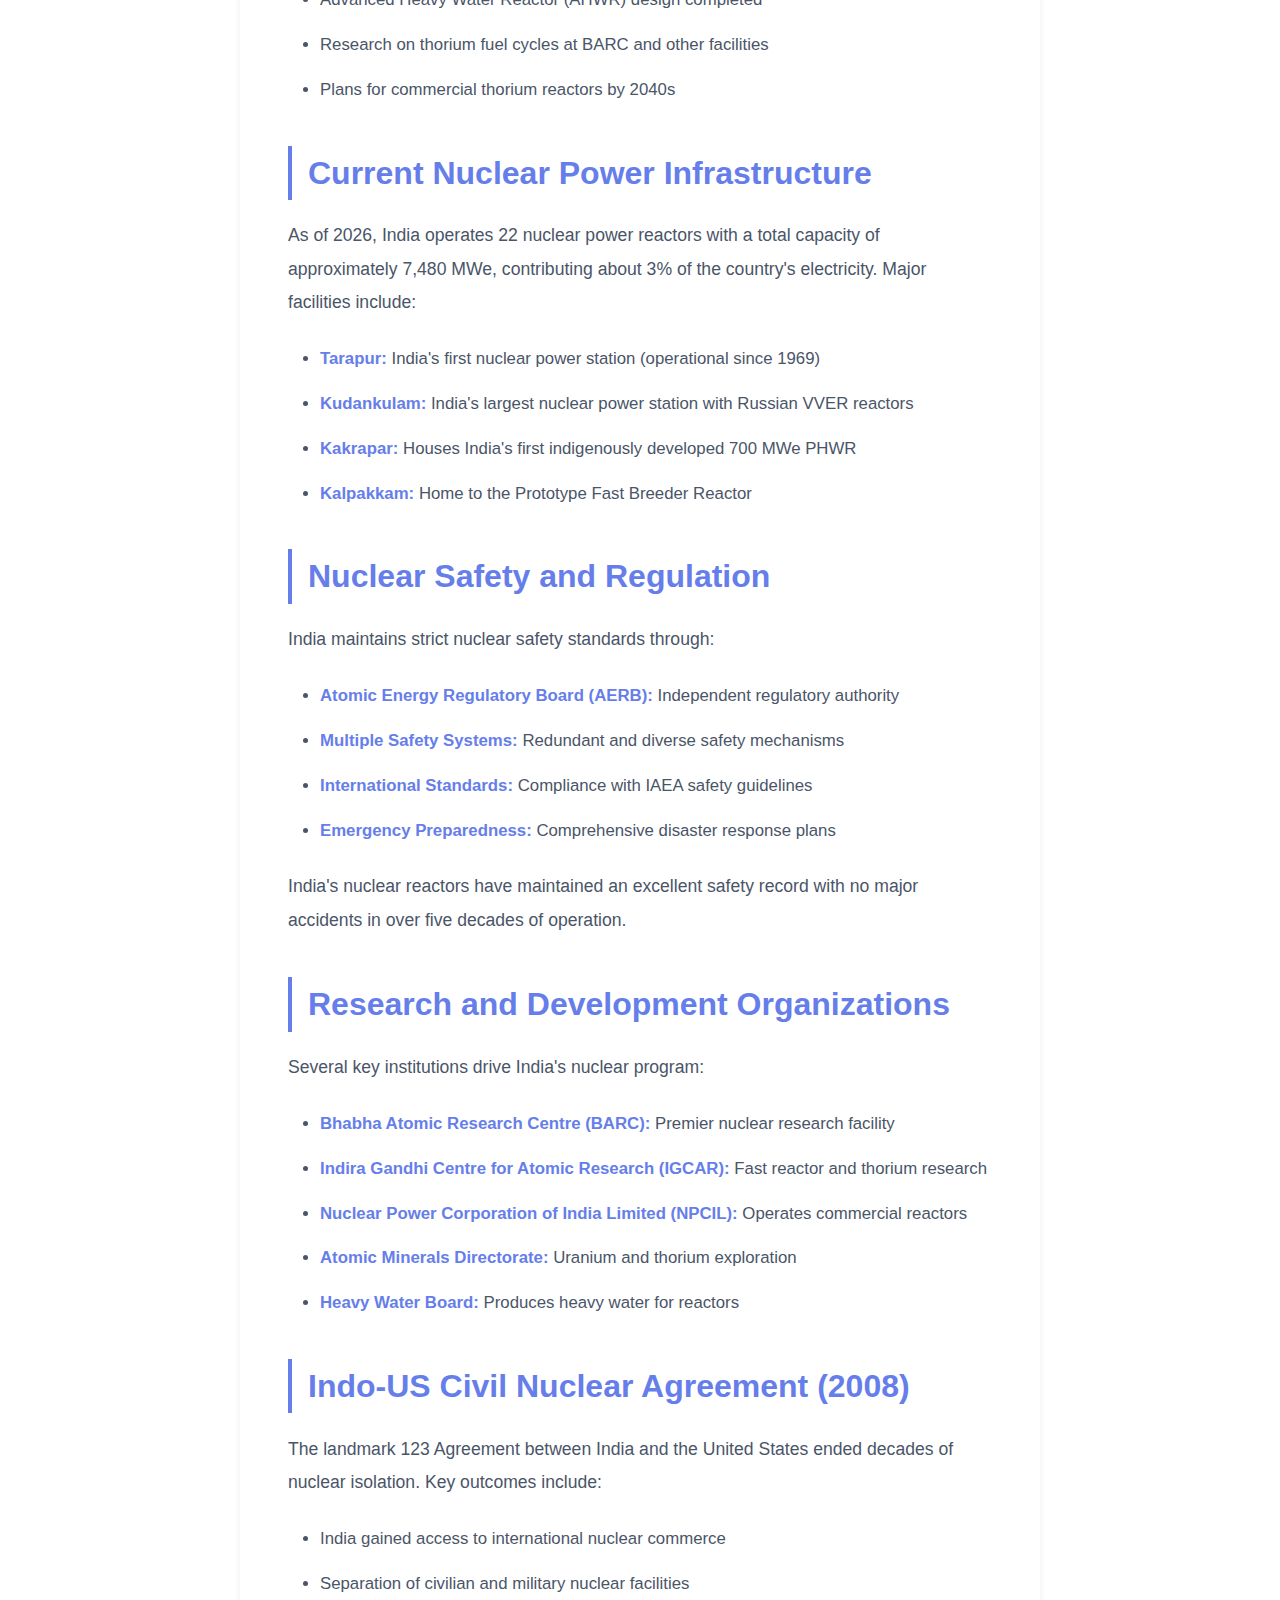
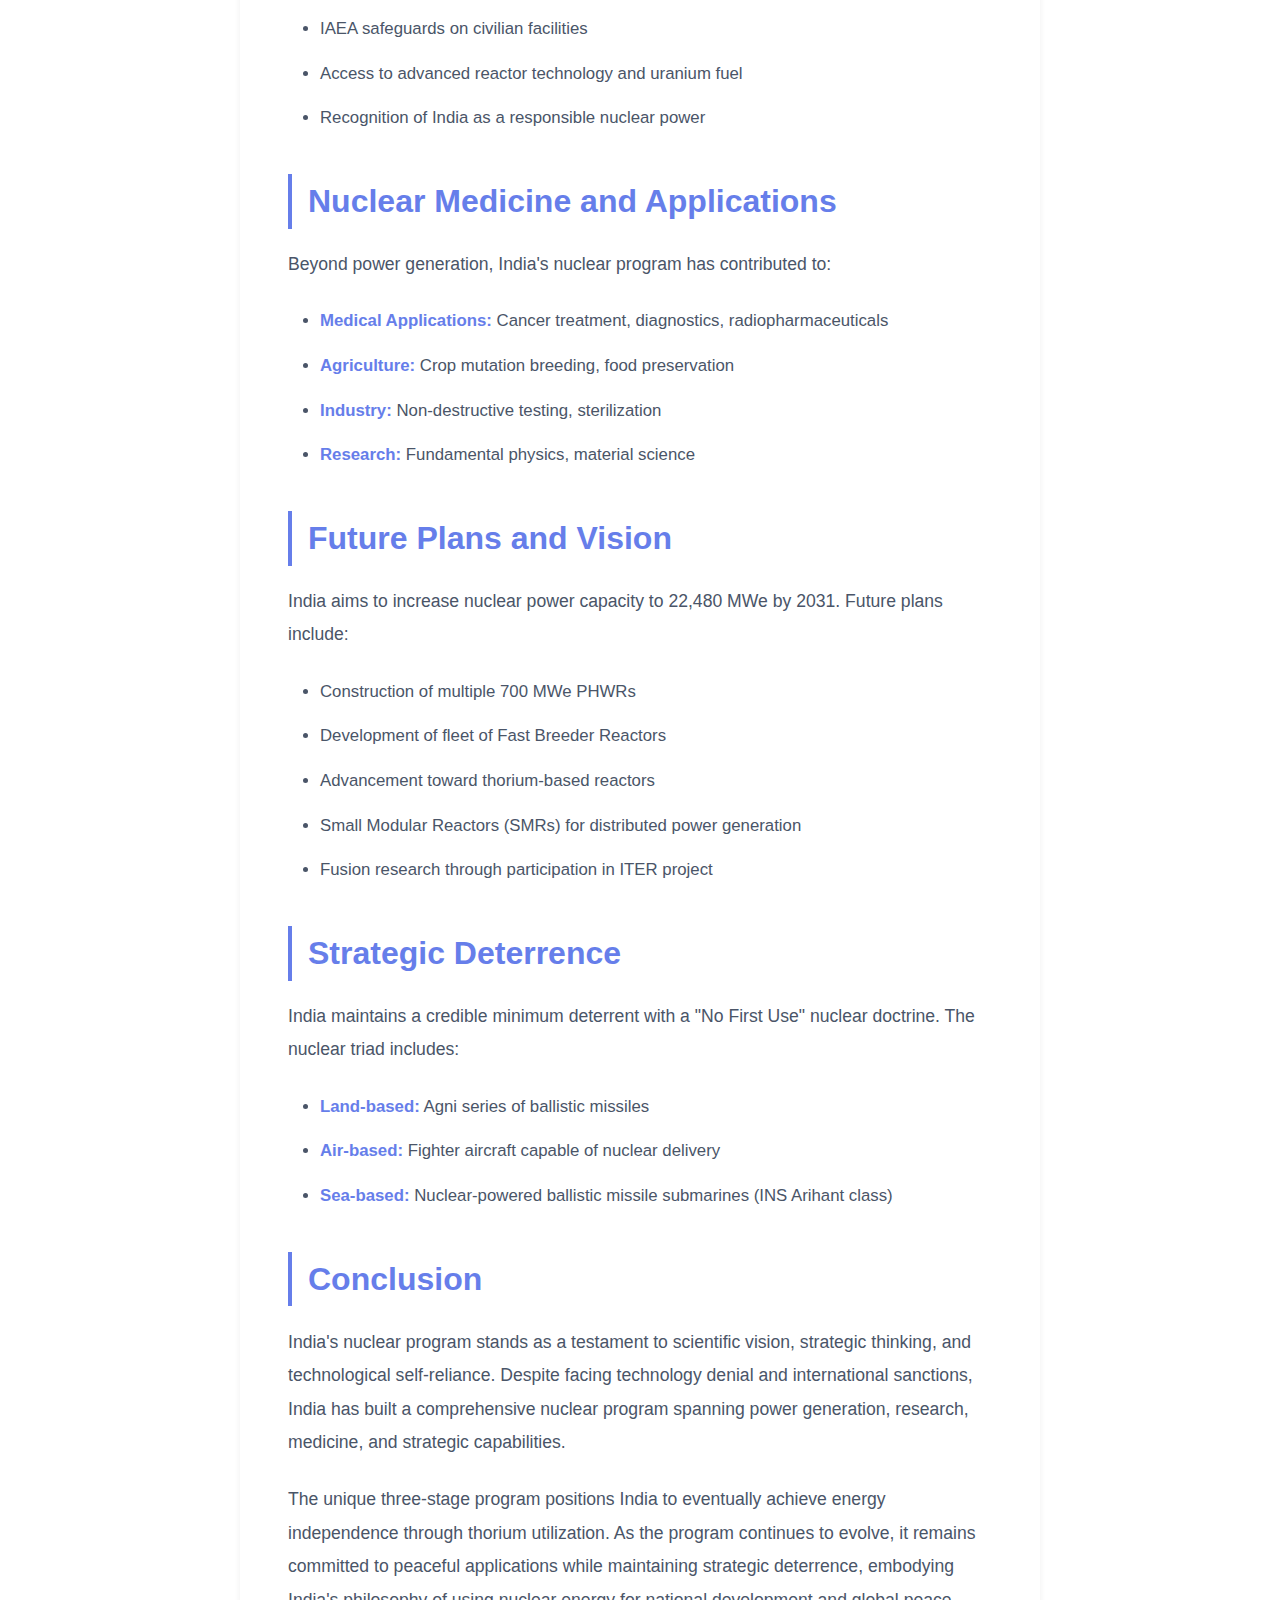
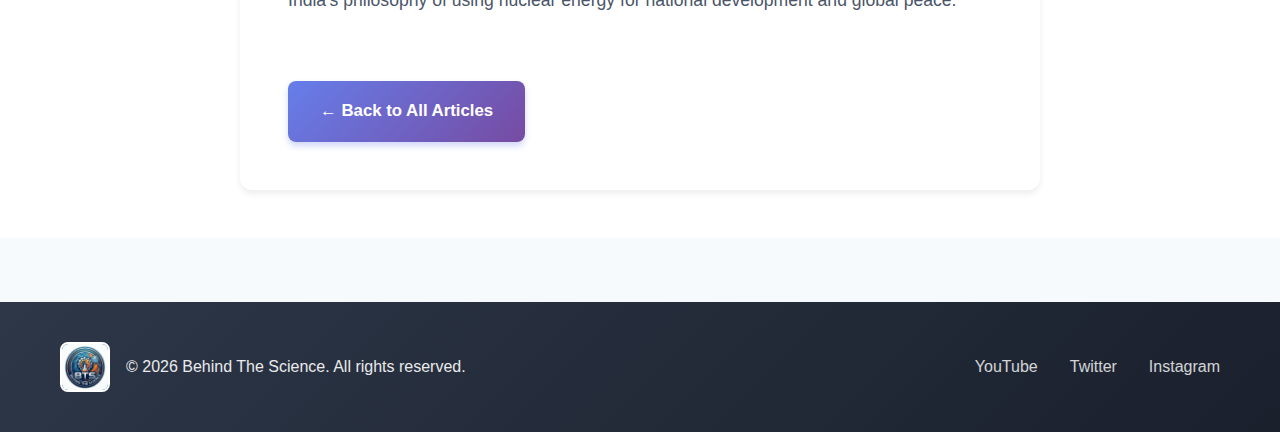
<file: nuclear.html>
<!DOCTYPE html>
<html lang="en">
<head>
    <meta charset="UTF-8">
    <meta name="viewport" content="width=device-width, initial-scale=1.0">
    <title>India's Nuclear Power: From Pokhran to Energy Independence - Behind The Science</title>
    <link rel="stylesheet" href="../css/style.css">
</head>
<body>
    <!-- Header Section -->
    <header class="site-header">
        <div class="container">
            <div class="header-content">
                <img src="../images/logo.jpg" alt="Behind The Science Logo" class="site-logo">
                <div class="site-info">
                    <h1 class="site-title">Behind The Science</h1>
                    <p class="site-tagline">Exploring India's Scientific Excellence</p>
                </div>
            </div>
            <nav class="main-nav">
                <ul>
                    <li><a href="../index.html">Home</a></li>
                    <li><a href="../about.html">About</a></li>
                    <li><a href="#contact">Contact</a></li>
                </ul>
            </nav>
        </div>
    </header>

    <!-- Post Header -->
    <section class="post-header">
        <div class="container">
            <h1>India's Nuclear Power: From Pokhran to Energy Independence</h1>
            <p class="post-meta">🗓️ Published on January 28, 2026 | ⚛️ Nuclear Program</p>
        </div>
    </section>

    <!-- Post Body -->
    <section class="post-body">
        <div class="container">
            <p>
                India's nuclear program represents one of the nation's most significant scientific and strategic achievements. From conducting peaceful nuclear explosions to developing advanced reactors and the unique three-stage thorium program, India has built a self-reliant nuclear capability despite facing international sanctions and technology denial regimes.
            </p>

            <h2>The Vision of Homi J. Bhabha</h2>
            
            <p>
                The foundation of India's nuclear program was laid by Dr. Homi J. Bhabha, often called the "Father of the Indian Nuclear Program." In 1944, he established the Tata Institute of Fundamental Research (TIFR), which became the nucleus of India's nuclear research efforts. His vision was two-fold:
            </p>

            <ul>
                <li>Harness nuclear energy for peaceful purposes and economic development</li>
                <li>Maintain strategic autonomy through self-reliance in nuclear technology</li>
            </ul>

            <h2>Peaceful Nuclear Explosion: Operation Smiling Buddha (1974)</h2>

            <p>
                On May 18, 1974, India conducted its first nuclear test, codenamed "Smiling Buddha," at Pokhran in Rajasthan. Led by Raja Ramanna, this test made India the sixth nation to demonstrate nuclear capability. Key aspects included:
            </p>

            <ul>
                <li>The device was called a "Peaceful Nuclear Explosive" (PNE)</li>
                <li>Yield was approximately 8-12 kilotons</li>
                <li>Demonstrated India's indigenous nuclear technology capability</li>
                <li>Used plutonium from the CIRUS reactor</li>
            </ul>

            <p>
                The test led to international sanctions and formation of the Nuclear Suppliers Group (NSG), which aimed to prevent nuclear proliferation. However, it also established India as a significant nuclear power.
            </p>

            <h2>Operation Shakti: The 1998 Tests</h2>

            <p>
                On May 11 and 13, 1998, India conducted a series of five nuclear tests at Pokhran, known as Operation Shakti or Pokhran-II. Under the leadership of Dr. APJ Abdul Kalam and Dr. R. Chidambaram, these tests included:
            </p>

            <ul>
                <li><strong>Fission devices:</strong> Including a thermonuclear device</li>
                <li><strong>Boosted fission devices:</strong> Enhanced yield weapons</li>
                <li><strong>Sub-kiloton devices:</strong> Tactical nuclear weapons</li>
            </ul>

            <p>
                The tests demonstrated India's advanced nuclear weapons capability and led to India declaring itself a nuclear weapons state. While initially resulting in international sanctions, India's strategic position eventually led to the Indo-US Civil Nuclear Agreement in 2008.
            </p>

            <h2>The Three-Stage Nuclear Power Program</h2>

            <p>
                Dr. Bhabha envisioned a unique three-stage nuclear power program to achieve energy independence, leveraging India's limited uranium but abundant thorium reserves:
            </p>

            <h3>Stage 1: Pressurized Heavy Water Reactors (PHWRs)</h3>
            <p>
                The first stage uses natural uranium in heavy water reactors. India has successfully built and operates several 220 MWe, 540 MWe, and 700 MWe PHWRs. These reactors:
            </p>
            <ul>
                <li>Use natural uranium (no enrichment needed)</li>
                <li>Produce plutonium-239 as a byproduct</li>
                <li>Generate electricity while creating fuel for Stage 2</li>
            </ul>

            <h3>Stage 2: Fast Breeder Reactors (FBRs)</h3>
            <p>
                Fast breeder reactors use plutonium-239 from Stage 1 and produce more fissile material than they consume. Key developments include:
            </p>
            <ul>
                <li><strong>FBTR:</strong> Fast Breeder Test Reactor at Kalpakkam (operational since 1985)</li>
                <li><strong>PFBR:</strong> Prototype Fast Breeder Reactor (500 MWe) - India's first commercial FBR</li>
                <li>FBRs convert uranium-238 into plutonium-239 and thorium-232 into uranium-233</li>
            </ul>

            <h3>Stage 3: Thorium-Based Reactors</h3>
            <p>
                The ultimate goal is thorium-based reactors using uranium-233 from Stage 2. India has:
            </p>
            <ul>
                <li>World's largest thorium reserves (estimated 25% of global reserves)</li>
                <li>Advanced Heavy Water Reactor (AHWR) design completed</li>
                <li>Research on thorium fuel cycles at BARC and other facilities</li>
                <li>Plans for commercial thorium reactors by 2040s</li>
            </ul>

            <h2>Current Nuclear Power Infrastructure</h2>

            <p>
                As of 2026, India operates 22 nuclear power reactors with a total capacity of approximately 7,480 MWe, contributing about 3% of the country's electricity. Major facilities include:
            </p>

            <ul>
                <li><strong>Tarapur:</strong> India's first nuclear power station (operational since 1969)</li>
                <li><strong>Kudankulam:</strong> India's largest nuclear power station with Russian VVER reactors</li>
                <li><strong>Kakrapar:</strong> Houses India's first indigenously developed 700 MWe PHWR</li>
                <li><strong>Kalpakkam:</strong> Home to the Prototype Fast Breeder Reactor</li>
            </ul>

            <h2>Nuclear Safety and Regulation</h2>

            <p>
                India maintains strict nuclear safety standards through:
            </p>

            <ul>
                <li><strong>Atomic Energy Regulatory Board (AERB):</strong> Independent regulatory authority</li>
                <li><strong>Multiple Safety Systems:</strong> Redundant and diverse safety mechanisms</li>
                <li><strong>International Standards:</strong> Compliance with IAEA safety guidelines</li>
                <li><strong>Emergency Preparedness:</strong> Comprehensive disaster response plans</li>
            </ul>

            <p>
                India's nuclear reactors have maintained an excellent safety record with no major accidents in over five decades of operation.
            </p>

            <h2>Research and Development Organizations</h2>

            <p>
                Several key institutions drive India's nuclear program:
            </p>

            <ul>
                <li><strong>Bhabha Atomic Research Centre (BARC):</strong> Premier nuclear research facility</li>
                <li><strong>Indira Gandhi Centre for Atomic Research (IGCAR):</strong> Fast reactor and thorium research</li>
                <li><strong>Nuclear Power Corporation of India Limited (NPCIL):</strong> Operates commercial reactors</li>
                <li><strong>Atomic Minerals Directorate:</strong> Uranium and thorium exploration</li>
                <li><strong>Heavy Water Board:</strong> Produces heavy water for reactors</li>
            </ul>

            <h2>Indo-US Civil Nuclear Agreement (2008)</h2>

            <p>
                The landmark 123 Agreement between India and the United States ended decades of nuclear isolation. Key outcomes include:
            </p>

            <ul>
                <li>India gained access to international nuclear commerce</li>
                <li>Separation of civilian and military nuclear facilities</li>
                <li>IAEA safeguards on civilian facilities</li>
                <li>Access to advanced reactor technology and uranium fuel</li>
                <li>Recognition of India as a responsible nuclear power</li>
            </ul>

            <h2>Nuclear Medicine and Applications</h2>

            <p>
                Beyond power generation, India's nuclear program has contributed to:
            </p>

            <ul>
                <li><strong>Medical Applications:</strong> Cancer treatment, diagnostics, radiopharmaceuticals</li>
                <li><strong>Agriculture:</strong> Crop mutation breeding, food preservation</li>
                <li><strong>Industry:</strong> Non-destructive testing, sterilization</li>
                <li><strong>Research:</strong> Fundamental physics, material science</li>
            </ul>

            <h2>Future Plans and Vision</h2>

            <p>
                India aims to increase nuclear power capacity to 22,480 MWe by 2031. Future plans include:
            </p>

            <ul>
                <li>Construction of multiple 700 MWe PHWRs</li>
                <li>Development of fleet of Fast Breeder Reactors</li>
                <li>Advancement toward thorium-based reactors</li>
                <li>Small Modular Reactors (SMRs) for distributed power generation</li>
                <li>Fusion research through participation in ITER project</li>
            </ul>

            <h2>Strategic Deterrence</h2>

            <p>
                India maintains a credible minimum deterrent with a "No First Use" nuclear doctrine. The nuclear triad includes:
            </p>

            <ul>
                <li><strong>Land-based:</strong> Agni series of ballistic missiles</li>
                <li><strong>Air-based:</strong> Fighter aircraft capable of nuclear delivery</li>
                <li><strong>Sea-based:</strong> Nuclear-powered ballistic missile submarines (INS Arihant class)</li>
            </ul>

            <h2>Conclusion</h2>

            <p>
                India's nuclear program stands as a testament to scientific vision, strategic thinking, and technological self-reliance. Despite facing technology denial and international sanctions, India has built a comprehensive nuclear program spanning power generation, research, medicine, and strategic capabilities.
            </p>

            <p>
                The unique three-stage program positions India to eventually achieve energy independence through thorium utilization. As the program continues to evolve, it remains committed to peaceful applications while maintaining strategic deterrence, embodying India's philosophy of using nuclear energy for national development and global peace.
            </p>

            <a href="../index.html" class="back-link">← Back to All Articles</a>
        </div>
    </section>

    <!-- Footer Section -->
    <footer class="site-footer">
        <div class="container">
            <div class="footer-content">
                <div class="footer-left">
                    <img src="../images/logo.jpg" alt="Behind The Science" class="footer-logo">
                    <p>&copy; 2026 Behind The Science. All rights reserved.</p>
                </div>
                <div class="social-links">
                    <a href="#" aria-label="YouTube">YouTube</a>
                    <a href="#" aria-label="Twitter">Twitter</a>
                    <a href="#" aria-label="Instagram">Instagram</a>
                </div>
            </div>
        </div>
    </footer>

</body>
</html>
</file>
<file: styles.css>
/* Reset and Base Styles */
* {
    margin: 0;
    padding: 0;
    box-sizing: border-box;
}

:root {
    --primary-color: #1a73e8;
    --secondary-color: #34a853;
    --biology-color: #4caf50;
    --chemistry-color: #ff9800;
    --earth-color: #795548;
    --health-color: #e91e63;
    --physics-color: #9c27b0;
    --science-color: #2196f3;
    --space-color: #3f51b5;
    --technology-color: #607d8b;
    --text-dark: #333;
    --text-light: #666;
    --border-color: #e0e0e0;
    --bg-light: #f5f5f5;
    --white: #ffffff;
}

body {
    font-family: -apple-system, BlinkMacSystemFont, 'Segoe UI', Roboto, 'Helvetica Neue', Arial, sans-serif;
    line-height: 1.6;
    color: var(--text-dark);
    background-color: var(--bg-light);
}

a {
    text-decoration: none;
    color: inherit;
    transition: color 0.3s ease;
}

a:hover {
    color: var(--primary-color);
}

/* Mobile Menu */
.mobile-menu-overlay {
    position: fixed;
    top: 0;
    left: -100%;
    width: 80%;
    max-width: 300px;
    height: 100%;
    background: var(--white);
    box-shadow: 2px 0 10px rgba(0,0,0,0.1);
    z-index: 1000;
    transition: left 0.3s ease;
    overflow-y: auto;
    padding: 20px;
}

.mobile-menu-overlay.active {
    left: 0;
}

.close-menu {
    position: absolute;
    top: 10px;
    right: 10px;
    background: none;
    border: none;
    font-size: 24px;
    cursor: pointer;
    padding: 5px 10px;
}

.mobile-nav {
    display: flex;
    flex-direction: column;
    gap: 15px;
    margin-top: 40px;
}

.mobile-nav a {
    padding: 10px;
    border-bottom: 1px solid var(--border-color);
    font-weight: 500;
}

.mobile-social {
    display: flex;
    flex-direction: column;
    gap: 10px;
    margin-top: 30px;
    padding-top: 20px;
    border-top: 2px solid var(--border-color);
}

.mobile-social a {
    padding: 8px;
    color: var(--text-light);
}

/* Header */
.site-header {
    background: var(--white);
    box-shadow: 0 2px 4px rgba(0,0,0,0.1);
    position: sticky;
    top: 0;
    z-index: 100;
}

.top-bar {
    display: flex;
    justify-content: space-between;
    align-items: center;
    padding: 10px 20px;
    background: var(--bg-light);
    border-bottom: 1px solid var(--border-color);
}

.menu-toggle {
    background: none;
    border: none;
    font-size: 18px;
    cursor: pointer;
    padding: 5px 10px;
    display: none;
}

.social-links {
    display: flex;
    gap: 15px;
}

.social-links a {
    font-size: 18px;
    transition: transform 0.2s;
}

.social-links a:hover {
    transform: scale(1.1);
}

.header-main {
    padding: 15px 20px;
    display: flex;
    flex-direction: column;
    align-items: center;
    gap: 15px;
}

.logo {
    margin-bottom: 0;
    align-self: flex-start;
}

.logo a {
    display: inline-block;
}

.logo img {
    height: 60px;
    width: auto;
    display: block;
}

.logo h1 {
    font-size: 32px;
    font-weight: 700;
    text-align: center;
    margin-bottom: 15px;
}

.logo a {
    color: var(--primary-color);
}

.main-nav {
    display: flex;
    justify-content: center;
    gap: 25px;
    flex-wrap: wrap;
    width: 100%;
}

.main-nav a {
    font-weight: 500;
    padding: 8px 12px;
    border-radius: 4px;
    transition: background-color 0.3s;
}

.main-nav a:hover {
    background-color: var(--bg-light);
}

/* Container */
.container {
    max-width: 1200px;
    margin: 0 auto;
    padding: 30px 20px;
}

/* Content Grid */
.content-grid {
    display: grid;
    grid-template-columns: 1fr 350px;
    gap: 40px;
}

/* Article Feed */
.article-feed {
    display: flex;
    flex-direction: column;
    gap: 25px;
}

.article-card {
    background: var(--white);
    padding: 25px;
    border-radius: 8px;
    box-shadow: 0 2px 8px rgba(0,0,0,0.08);
    transition: transform 0.2s, box-shadow 0.2s;
}

.article-card:hover {
    transform: translateY(-2px);
    box-shadow: 0 4px 12px rgba(0,0,0,0.12);
}

.category {
    display: inline-block;
    padding: 4px 12px;
    border-radius: 4px;
    font-size: 12px;
    font-weight: 600;
    text-transform: uppercase;
    margin-bottom: 10px;
    color: var(--white);
}

.category.biology { background-color: var(--biology-color); }
.category.chemistry { background-color: var(--chemistry-color); }
.category.earth { background-color: var(--earth-color); }
.category.health { background-color: var(--health-color); }
.category.physics { background-color: var(--physics-color); }
.category.science { background-color: var(--science-color); }
.category.space { background-color: var(--space-color); }
.category.technology { background-color: var(--technology-color); }

.article-card h2 {
    font-size: 24px;
    margin-bottom: 10px;
    line-height: 1.3;
}

.article-card h2 a {
    color: var(--text-dark);
}

.article-card h2 a:hover {
    color: var(--primary-color);
}

.article-card time {
    display: block;
    font-size: 14px;
    color: var(--text-light);
    margin-bottom: 10px;
}

.article-card p {
    color: var(--text-light);
    line-height: 1.6;
}

/* Pagination */
.pagination {
    display: flex;
    gap: 10px;
    justify-content: center;
    align-items: center;
    padding: 20px 0;
}

.page-current {
    padding: 8px 12px;
    background-color: var(--primary-color);
    color: var(--white);
    border-radius: 4px;
    font-weight: 600;
}

.page-link {
    padding: 8px 12px;
    background-color: var(--white);
    border: 1px solid var(--border-color);
    border-radius: 4px;
    transition: background-color 0.3s;
}

.page-link:hover {
    background-color: var(--bg-light);
}

.page-link.next {
    background-color: var(--primary-color);
    color: var(--white);
    border: none;
}

/* Sidebar */
.sidebar {
    display: flex;
    flex-direction: column;
    gap: 30px;
}

.widget {
    background: var(--white);
    padding: 25px;
    border-radius: 8px;
    box-shadow: 0 2px 8px rgba(0,0,0,0.08);
}

.widget h3 {
    font-size: 20px;
    margin-bottom: 15px;
    color: var(--text-dark);
}

/* Newsletter Widget */
.newsletter-widget p {
    color: var(--text-light);
    margin-bottom: 15px;
}

.newsletter-form {
    display: flex;
    flex-direction: column;
    gap: 10px;
}

.newsletter-form input {
    padding: 12px;
    border: 1px solid var(--border-color);
    border-radius: 4px;
    font-size: 14px;
}

.newsletter-form button {
    padding: 12px;
    background-color: var(--primary-color);
    color: var(--white);
    border: none;
    border-radius: 4px;
    font-weight: 600;
    cursor: pointer;
    transition: background-color 0.3s;
}

.newsletter-form button:hover {
    background-color: #1557b0;
}

/* Trending Widget */
.trending-list {
    list-style: none;
    display: flex;
    flex-direction: column;
    gap: 12px;
}

.trending-list li {
    padding-bottom: 12px;
    border-bottom: 1px solid var(--border-color);
}

.trending-list li:last-child {
    border-bottom: none;
    padding-bottom: 0;
}

.trending-list a {
    font-size: 14px;
    line-height: 1.5;
    color: var(--text-dark);
    display: block;
}

.trending-list a:hover {
    color: var(--primary-color);
}

/* Follow Widget */
.social-grid {
    display: grid;
    grid-template-columns: 1fr 1fr;
    gap: 10px;
}

.social-btn {
    padding: 10px;
    background-color: var(--bg-light);
    border-radius: 4px;
    text-align: center;
    font-size: 14px;
    transition: background-color 0.3s;
}

.social-btn:hover {
    background-color: var(--border-color);
}

/* Footer */
.site-footer {
    background: var(--text-dark);
    color: var(--white);
    padding: 40px 20px 20px;
    margin-top: 60px;
}

.footer-content {
    max-width: 1200px;
    margin: 0 auto;
    display: grid;
    grid-template-columns: repeat(3, 1fr);
    gap: 40px;
    margin-bottom: 30px;
}

.footer-section h4 {
    margin-bottom: 15px;
    font-size: 18px;
}

.footer-section ul {
    list-style: none;
    display: flex;
    flex-direction: column;
    gap: 8px;
}

.footer-section a {
    color: #bbb;
    font-size: 14px;
}

.footer-section a:hover {
    color: var(--white);
}

.footer-social {
    display: flex;
    gap: 15px;
    font-size: 24px;
}

.footer-social a:hover {
    opacity: 0.8;
}

.footer-bottom {
    max-width: 1200px;
    margin: 0 auto;
    padding-top: 20px;
    border-top: 1px solid #555;
    text-align: center;
}

.footer-bottom p {
    margin-bottom: 10px;
    font-size: 14px;
    color: #bbb;
}

.footer-nav {
    display: flex;
    justify-content: center;
    gap: 20px;
    flex-wrap: wrap;
}

.footer-nav a {
    font-size: 13px;
    color: #bbb;
}

/* Responsive Design */
@media (max-width: 768px) {
    .menu-toggle {
        display: block;
    }

    .main-nav {
        display: none;
    }

    .header-main {
        flex-direction: column;
        align-items: center;
    }

    .content-grid {
        grid-template-columns: 1fr;
    }

    .footer-content {
        grid-template-columns: 1fr;
        gap: 30px;
    }

    .social-grid {
        grid-template-columns: 1fr;
    }

    .article-card h2 {
        font-size: 20px;
    }

    .logo img {
        height: 50px;
    }
}

@media (max-width: 480px) {
    .container {
        padding: 20px 10px;
    }

    .article-card {
        padding: 20px;
    }

    .widget {
        padding: 20px;
    }

    .pagination {
        gap: 5px;
    }

    .page-link, .page-current {
        padding: 6px 10px;
        font-size: 14px;
    }

    .logo img {
        height: 40px;
    }
}
</file>
<file: css/style.css>
/* ===========================
   CSS Reset & Base Styles
   =========================== */
* {
    margin: 0;
    padding: 0;
    box-sizing: border-box;
}

body {
    font-family: -apple-system, BlinkMacSystemFont, 'Segoe UI', Roboto, 'Helvetica Neue', Arial, sans-serif;
    line-height: 1.7;
    color: #2d3748;
    background-color: #f7fafc;
}

a {
    text-decoration: none;
    color: inherit;
    transition: all 0.3s ease;
}

img {
    max-width: 100%;
    height: auto;
    display: block;
}

/* ===========================
   Container
   =========================== */
.container {
    max-width: 1200px;
    margin: 0 auto;
    padding: 0 20px;
}

/* ===========================
   Header Styles
   =========================== */
.site-header {
    background: linear-gradient(135deg, #667eea 0%, #764ba2 100%);
    color: white;
    padding: 1.5rem 0;
    box-shadow: 0 4px 6px rgba(0,0,0,0.1);
    position: sticky;
    top: 0;
    z-index: 1000;
}

.site-header .container {
    display: flex;
    justify-content: space-between;
    align-items: center;
    flex-wrap: wrap;
}

.header-content {
    display: flex;
    align-items: center;
    gap: 1.5rem;
    margin-bottom: 1rem;
}

.site-logo {
    width: 70px;
    height: 70px;
    border-radius: 12px;
    border: 2px solid white;
    box-shadow: 0 4px 10px rgba(0,0,0,0.2);
}

.site-info {
    flex: 1;
}

.site-title {
    font-size: 2rem;
    font-weight: 800;
    letter-spacing: -0.5px;
    color: white;
}

.site-tagline {
    color: rgba(255,255,255,0.9);
    font-size: 0.95rem;
    margin-top: 0.3rem;
    font-weight: 300;
}

.main-nav ul {
    display: flex;
    list-style: none;
    gap: 1.5rem;
}

.main-nav a {
    color: white;
    font-weight: 500;
    padding: 0.6rem 1.2rem;
    border-radius: 8px;
    transition: all 0.3s ease;
}

.main-nav a:hover,
.main-nav a.active {
    background-color: rgba(255,255,255,0.2);
    transform: translateY(-2px);
}

/* ===========================
   Hero Section
   =========================== */
.hero {
    background: linear-gradient(135deg, #667eea 0%, #764ba2 100%);
    color: white;
    padding: 5rem 0;
    text-align: center;
    margin-bottom: 3rem;
}

.hero h2 {
    font-size: 3rem;
    margin-bottom: 1rem;
    font-weight: 800;
    letter-spacing: -1px;
}

.hero p {
    font-size: 1.3rem;
    opacity: 0.95;
    font-weight: 300;
}

/* ===========================
   Blog Posts Section
   =========================== */
.blog-posts {
    padding: 2rem 0 4rem;
}

.section-title {
    font-size: 2.5rem;
    margin-bottom: 3rem;
    color: #1a202c;
    font-weight: 800;
    text-align: center;
}

.post-card {
    background: white;
    border-radius: 12px;
    overflow: hidden;
    margin-bottom: 2.5rem;
    box-shadow: 0 4px 6px rgba(0,0,0,0.07);
    transition: all 0.3s ease;
    border: 1px solid #e2e8f0;
}

.post-card:hover {
    transform: translateY(-8px);
    box-shadow: 0 12px 24px rgba(102, 126, 234, 0.15);
}

.post-image {
    height: 300px;
    overflow: hidden;
    position: relative;
    display: flex;
    align-items: center;
    justify-content: center;
}

/* Background gradients for different categories */
.space-bg {
    background: linear-gradient(135deg, #667eea 0%, #764ba2 100%);
}

.space-bg::before {
    content: '🚀';
    font-size: 8rem;
    opacity: 0.2;
}

.nuclear-bg {
    background: linear-gradient(135deg, #f093fb 0%, #f5576c 100%);
}

.nuclear-bg::before {
    content: '⚛️';
    font-size: 8rem;
    opacity: 0.2;
}

.defence-bg {
    background: linear-gradient(135deg, #4facfe 0%, #00f2fe 100%);
}

.defence-bg::before {
    content: '🛡️';
    font-size: 8rem;
    opacity: 0.2;
}

.post-category {
    position: absolute;
    top: 20px;
    right: 20px;
    background: rgba(255,255,255,0.95);
    color: #667eea;
    padding: 0.5rem 1.2rem;
    border-radius: 20px;
    font-weight: 700;
    font-size: 0.85rem;
    text-transform: uppercase;
    letter-spacing: 1px;
    box-shadow: 0 4px 15px rgba(0,0,0,0.2);
}

.post-image img {
    width: 100%;
    height: 100%;
    object-fit: cover;
}

.post-content {
    padding: 2.5rem;
}

.post-date {
    color: #718096;
    font-size: 0.95rem;
    display: block;
    margin-bottom: 0.8rem;
    font-weight: 500;
}

.post-title {
    font-size: 1.8rem;
    margin-bottom: 1rem;
    color: #1a202c;
    font-weight: 700;
    line-height: 1.3;
}

.post-title a {
    color: #1a202c;
}

.post-title a:hover {
    color: #667eea;
}

.post-excerpt {
    color: #4a5568;
    margin-bottom: 1.5rem;
    line-height: 1.8;
    font-size: 1.05rem;
}

.read-more {
    color: #667eea;
    font-weight: 600;
    display: inline-block;
    font-size: 1.05rem;
    padding: 0.8rem 1.5rem;
    border: 2px solid #667eea;
    border-radius: 8px;
    transition: all 0.3s ease;
}

.read-more:hover {
    background: #667eea;
    color: white;
    transform: translateX(5px);
}

/* ===========================
   Individual Post Page Styles
   =========================== */
.post-header {
    background: linear-gradient(135deg, #667eea 0%, #764ba2 100%);
    color: white;
    padding: 4rem 0;
    text-align: center;
    margin-bottom: 3rem;
}

.post-header h1 {
    font-size: 3rem;
    margin-bottom: 1rem;
    font-weight: 800;
    letter-spacing: -1px;
}

.post-meta {
    font-size: 1.1rem;
    opacity: 0.9;
    font-weight: 300;
}

.post-body {
    background: white;
    padding: 3rem 0;
    margin-bottom: 2rem;
}

.post-body .container {
    max-width: 800px;
    background: white;
    padding: 3rem;
    border-radius: 12px;
    box-shadow: 0 4px 6px rgba(0,0,0,0.07);
}

.post-body h2 {
    color: #667eea;
    margin-top: 2.5rem;
    margin-bottom: 1.2rem;
    font-size: 2rem;
    font-weight: 700;
    border-left: 4px solid #667eea;
    padding-left: 1rem;
}

.post-body h3 {
    color: #764ba2;
    margin-top: 2rem;
    margin-bottom: 1rem;
    font-size: 1.5rem;
    font-weight: 600;
}

.post-body p {
    margin-bottom: 1.5rem;
    line-height: 1.9;
    color: #4a5568;
    font-size: 1.1rem;
}

.post-body ul,
.post-body ol {
    margin-bottom: 1.5rem;
    margin-left: 2rem;
    line-height: 1.9;
}

.post-body li {
    margin-bottom: 0.8rem;
    color: #4a5568;
    font-size: 1.05rem;
}

.post-body strong {
    color: #667eea;
    font-weight: 600;
}

.back-link {
    display: inline-block;
    margin-top: 2.5rem;
    padding: 1rem 2rem;
    background: linear-gradient(135deg, #667eea 0%, #764ba2 100%);
    color: white;
    border-radius: 8px;
    font-weight: 600;
    font-size: 1.05rem;
    box-shadow: 0 4px 6px rgba(102, 126, 234, 0.3);
}

.back-link:hover {
    transform: translateY(-2px);
    box-shadow: 0 6px 12px rgba(102, 126, 234, 0.4);
}

/* ===========================
   About Page Styles
   =========================== */
.about-section {
    background: white;
    padding: 3rem 0;
    margin-bottom: 2rem;
}

.about-section .container {
    max-width: 800px;
    background: white;
    padding: 3rem;
    border-radius: 12px;
    box-shadow: 0 4px 6px rgba(0,0,0,0.07);
}

.about-section h2 {
    color: #667eea;
    font-size: 2.2rem;
    margin-bottom: 1.5rem;
    font-weight: 700;
    border-left: 4px solid #667eea;
    padding-left: 1rem;
}

.about-section h3 {
    color: #764ba2;
    font-size: 1.6rem;
    margin-top: 2rem;
    margin-bottom: 1rem;
    font-weight: 600;
}

.about-section p {
    margin-bottom: 1.5rem;
    line-height: 1.9;
    color: #4a5568;
    font-size: 1.1rem;
}

.about-section ul {
    margin-bottom: 1.5rem;
    margin-left: 2rem;
    line-height: 1.9;
}

.about-section li {
    margin-bottom: 0.8rem;
    color: #4a5568;
    font-size: 1.05rem;
}

.about-section strong {
    color: #667eea;
    font-weight: 600;
}

/* ===========================
   Footer Styles
   =========================== */
.site-footer {
    background: linear-gradient(135deg, #2d3748 0%, #1a202c 100%);
    color: white;
    padding: 2.5rem 0;
    margin-top: 4rem;
}

.footer-content {
    display: flex;
    justify-content: space-between;
    align-items: center;
    flex-wrap: wrap;
}

.footer-left {
    display: flex;
    align-items: center;
    gap: 1rem;
}

.footer-logo {
    width: 50px;
    height: 50px;
    border-radius: 8px;
    border: 2px solid white;
}

.site-footer p {
    font-size: 1rem;
    opacity: 0.9;
}

.social-links {
    display: flex;
    gap: 2rem;
}

.social-links a {
    color: white;
    opacity: 0.8;
    transition: all 0.3s ease;
    font-weight: 500;
}

.social-links a:hover {
    opacity: 1;
    transform: translateY(-2px);
    color: #667eea;
}

/* ===========================
   Responsive Design
   =========================== */
@media (max-width: 768px) {
    .site-header .container {
        flex-direction: column;
        gap: 1rem;
    }

    .header-content {
        flex-direction: column;
        text-align: center;
        width: 100%;
    }

    .site-logo {
        width: 60px;
        height: 60px;
    }

    .site-title {
        font-size: 1.6rem;
    }

    .main-nav ul {
        gap: 0.8rem;
        flex-wrap: wrap;
        justify-content: center;
    }

    .main-nav a {
        padding: 0.5rem 1rem;
        font-size: 0.9rem;
    }

    .hero {
        padding: 3rem 0;
    }

    .hero h2 {
        font-size: 2rem;
    }

    .hero p {
        font-size: 1.1rem;
    }

    .section-title {
        font-size: 2rem;
    }

    .post-title {
        font-size: 1.5rem;
    }

    .post-content {
        padding: 2rem;
    }

    .post-body .container,
    .about-section .container {
        padding: 2rem;
    }

    .post-header h1 {
        font-size: 2rem;
    }

    .footer-content {
        flex-direction: column;
        gap: 1.5rem;
        text-align: center;
    }

    .footer-left {
        flex-direction: column;
    }

    .social-links {
        gap: 1.5rem;
    }
}

@media (max-width: 480px) {
    .hero {
        padding: 2.5rem 0;
    }

    .hero h2 {
        font-size: 1.75rem;
    }

    .post-image {
        height: 200px;
    }

    .post-content {
        padding: 1.5rem;
    }

    .post-body .container,
    .about-section .container {
        padding: 1.5rem;
    }
}
</file>
